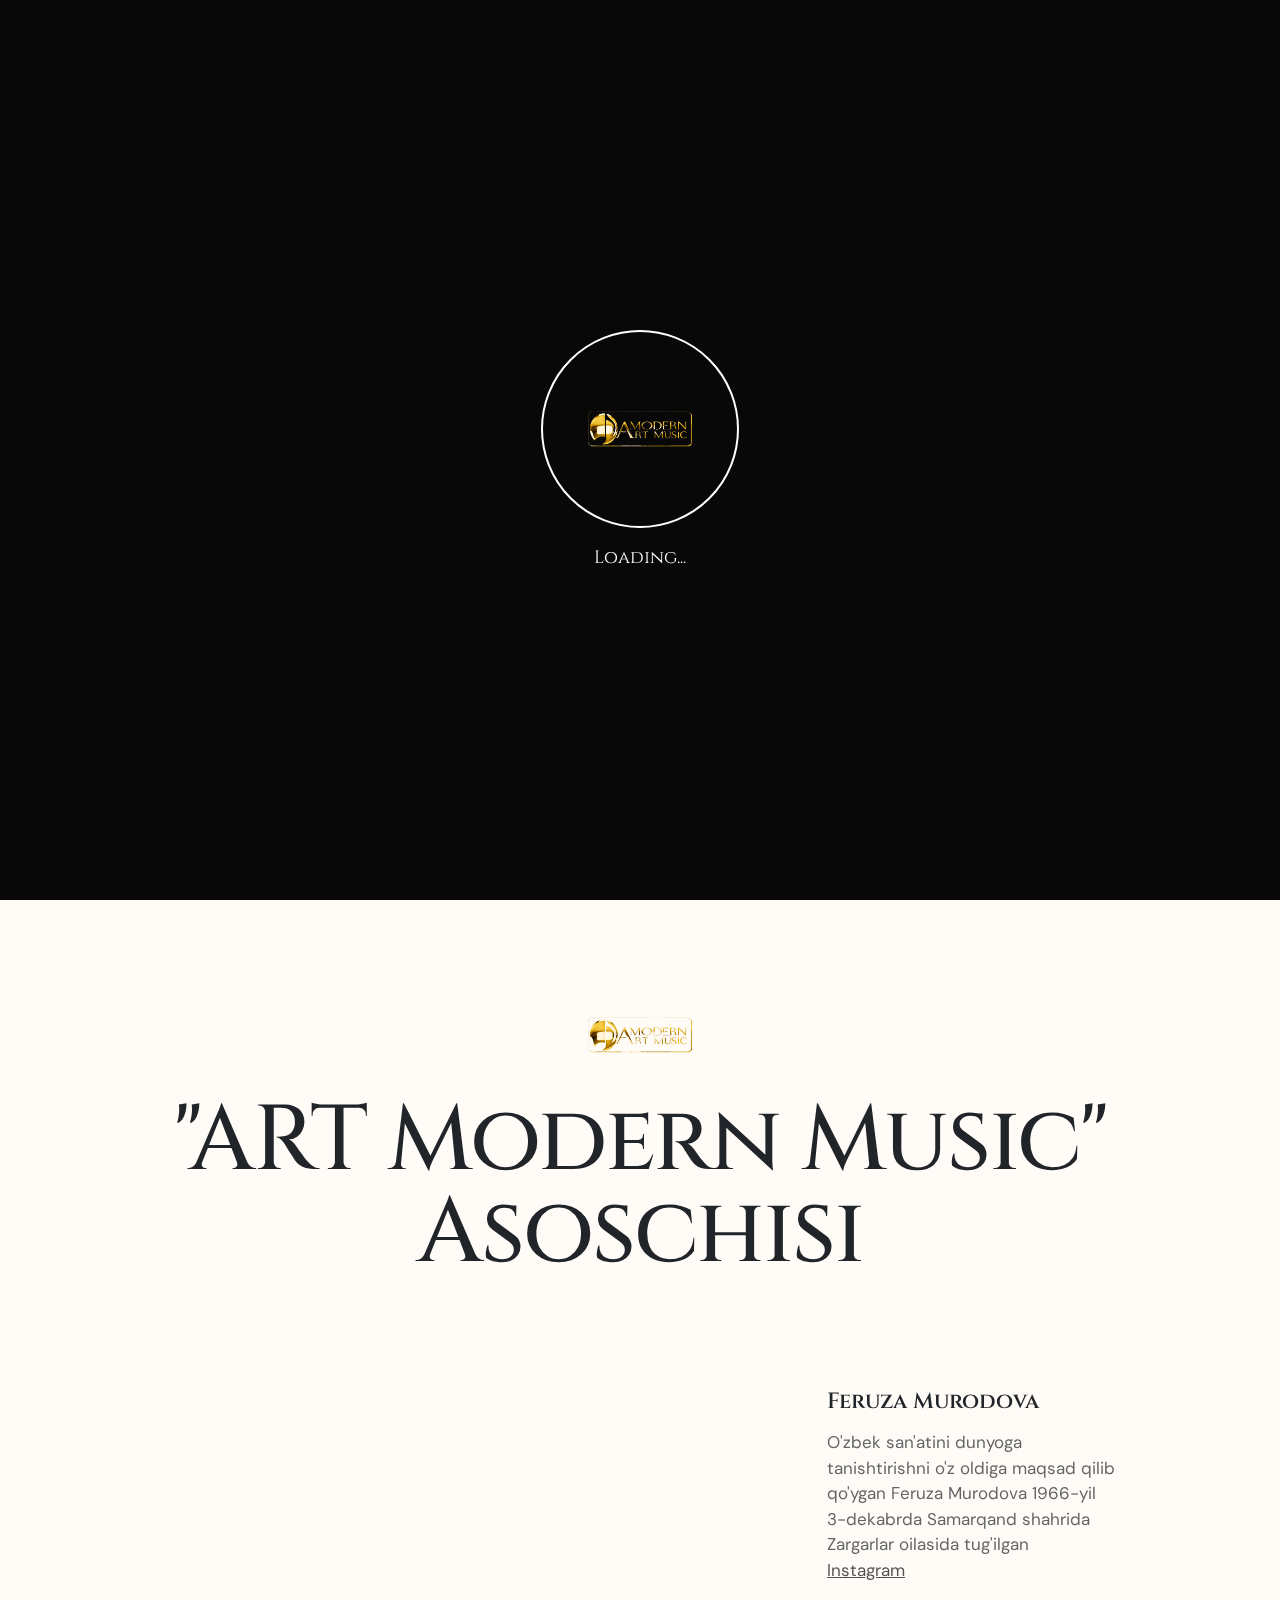
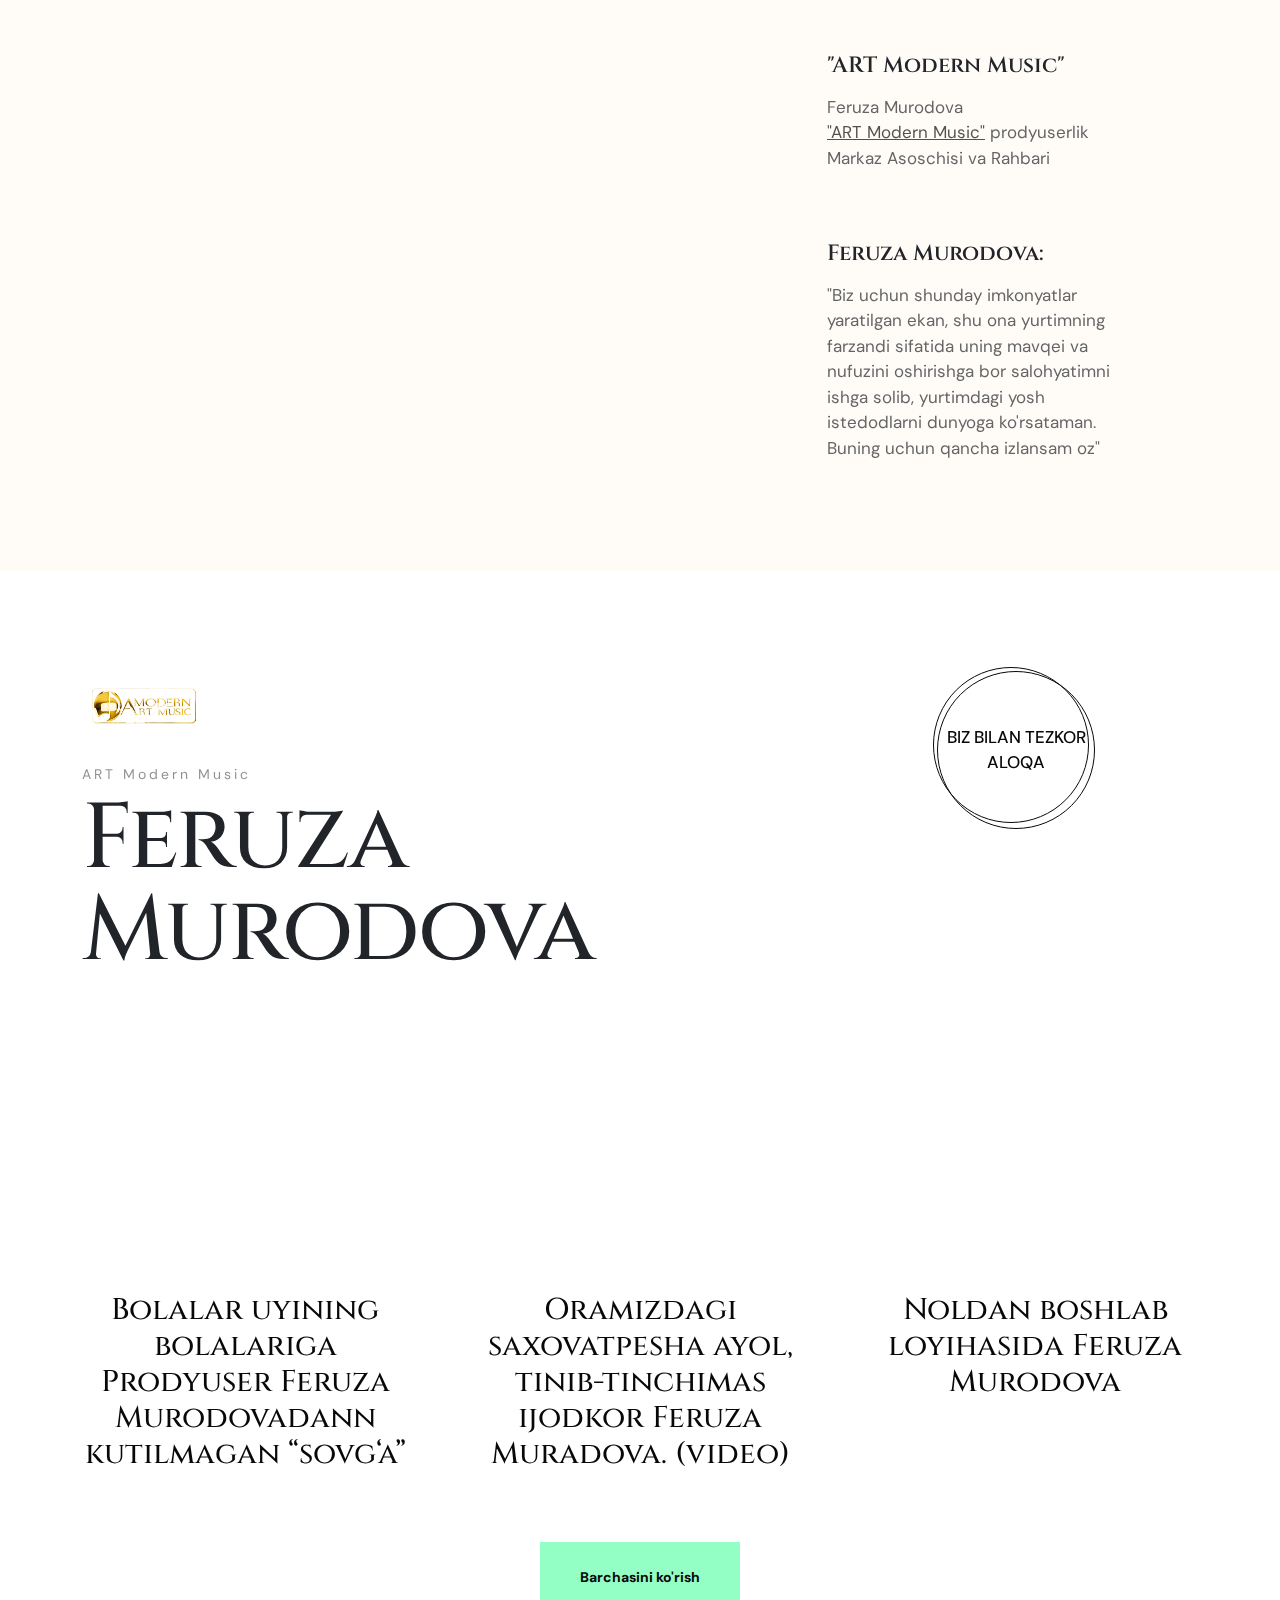
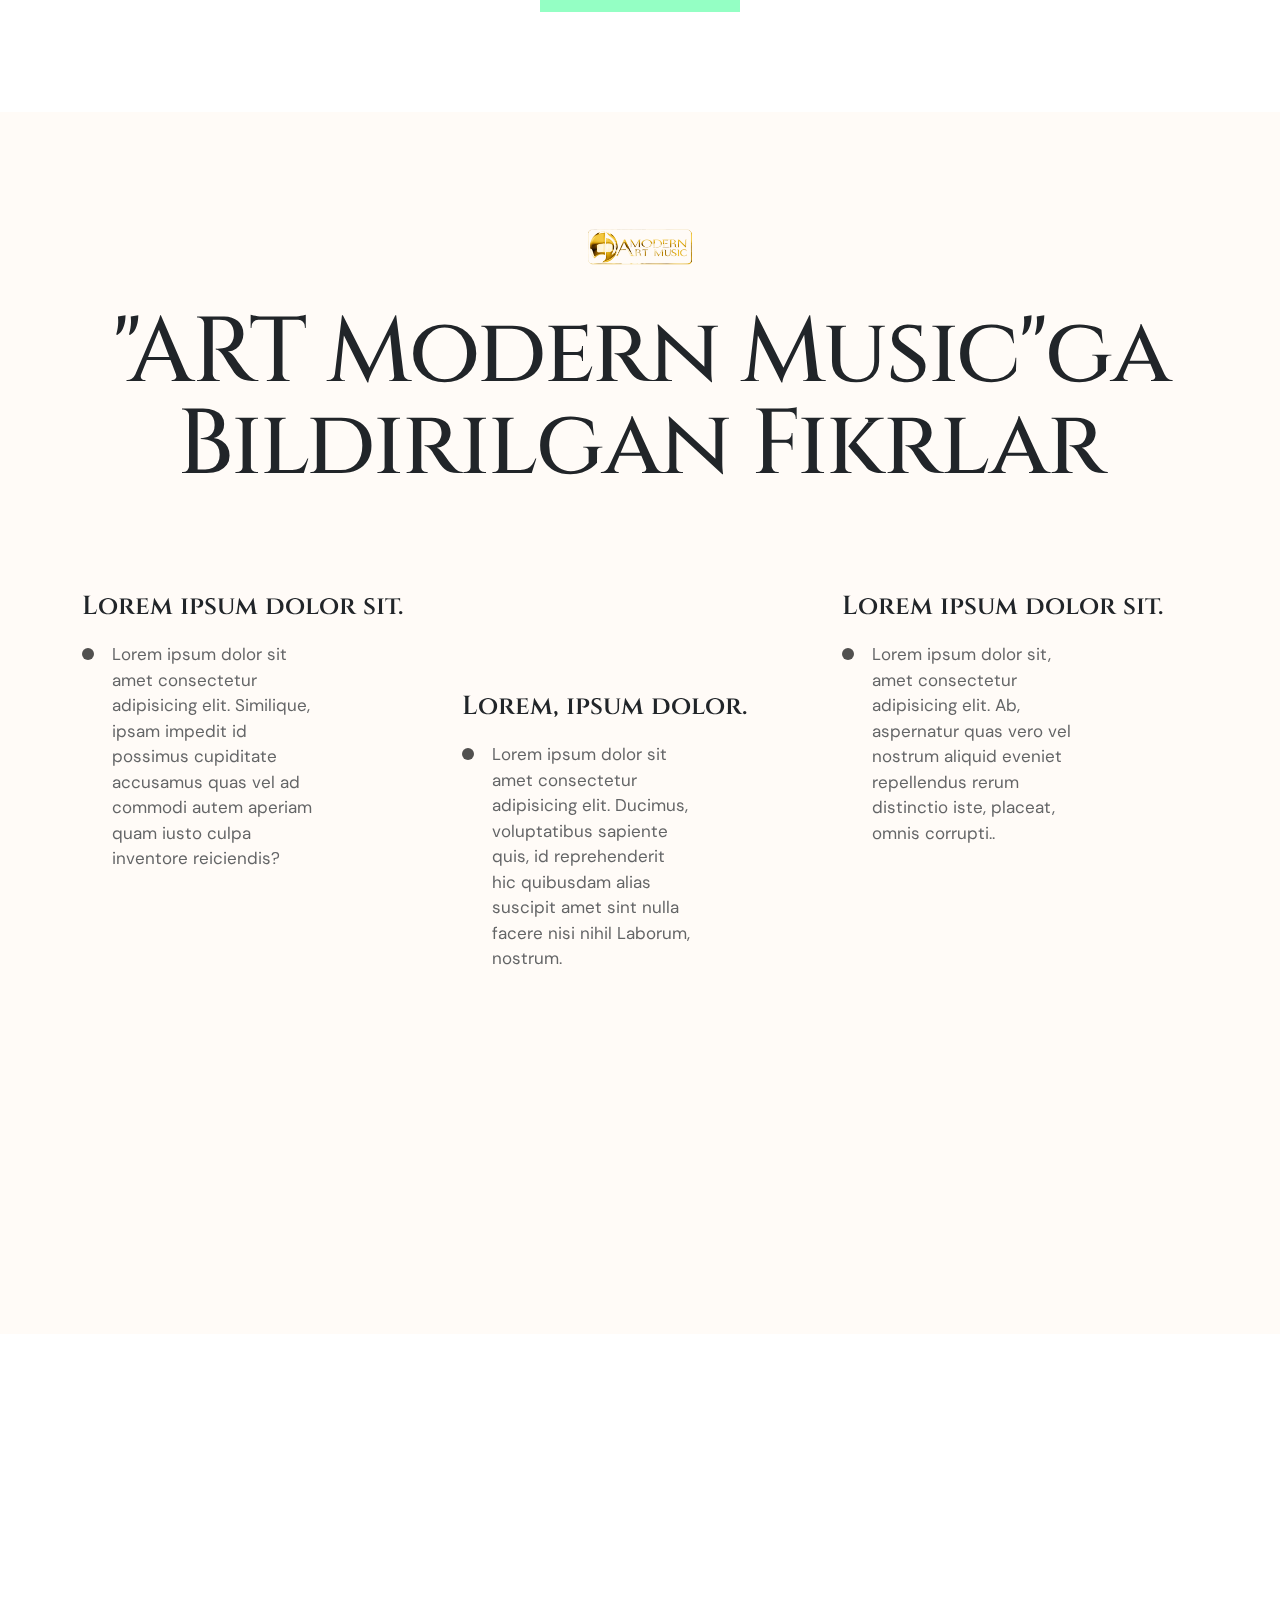
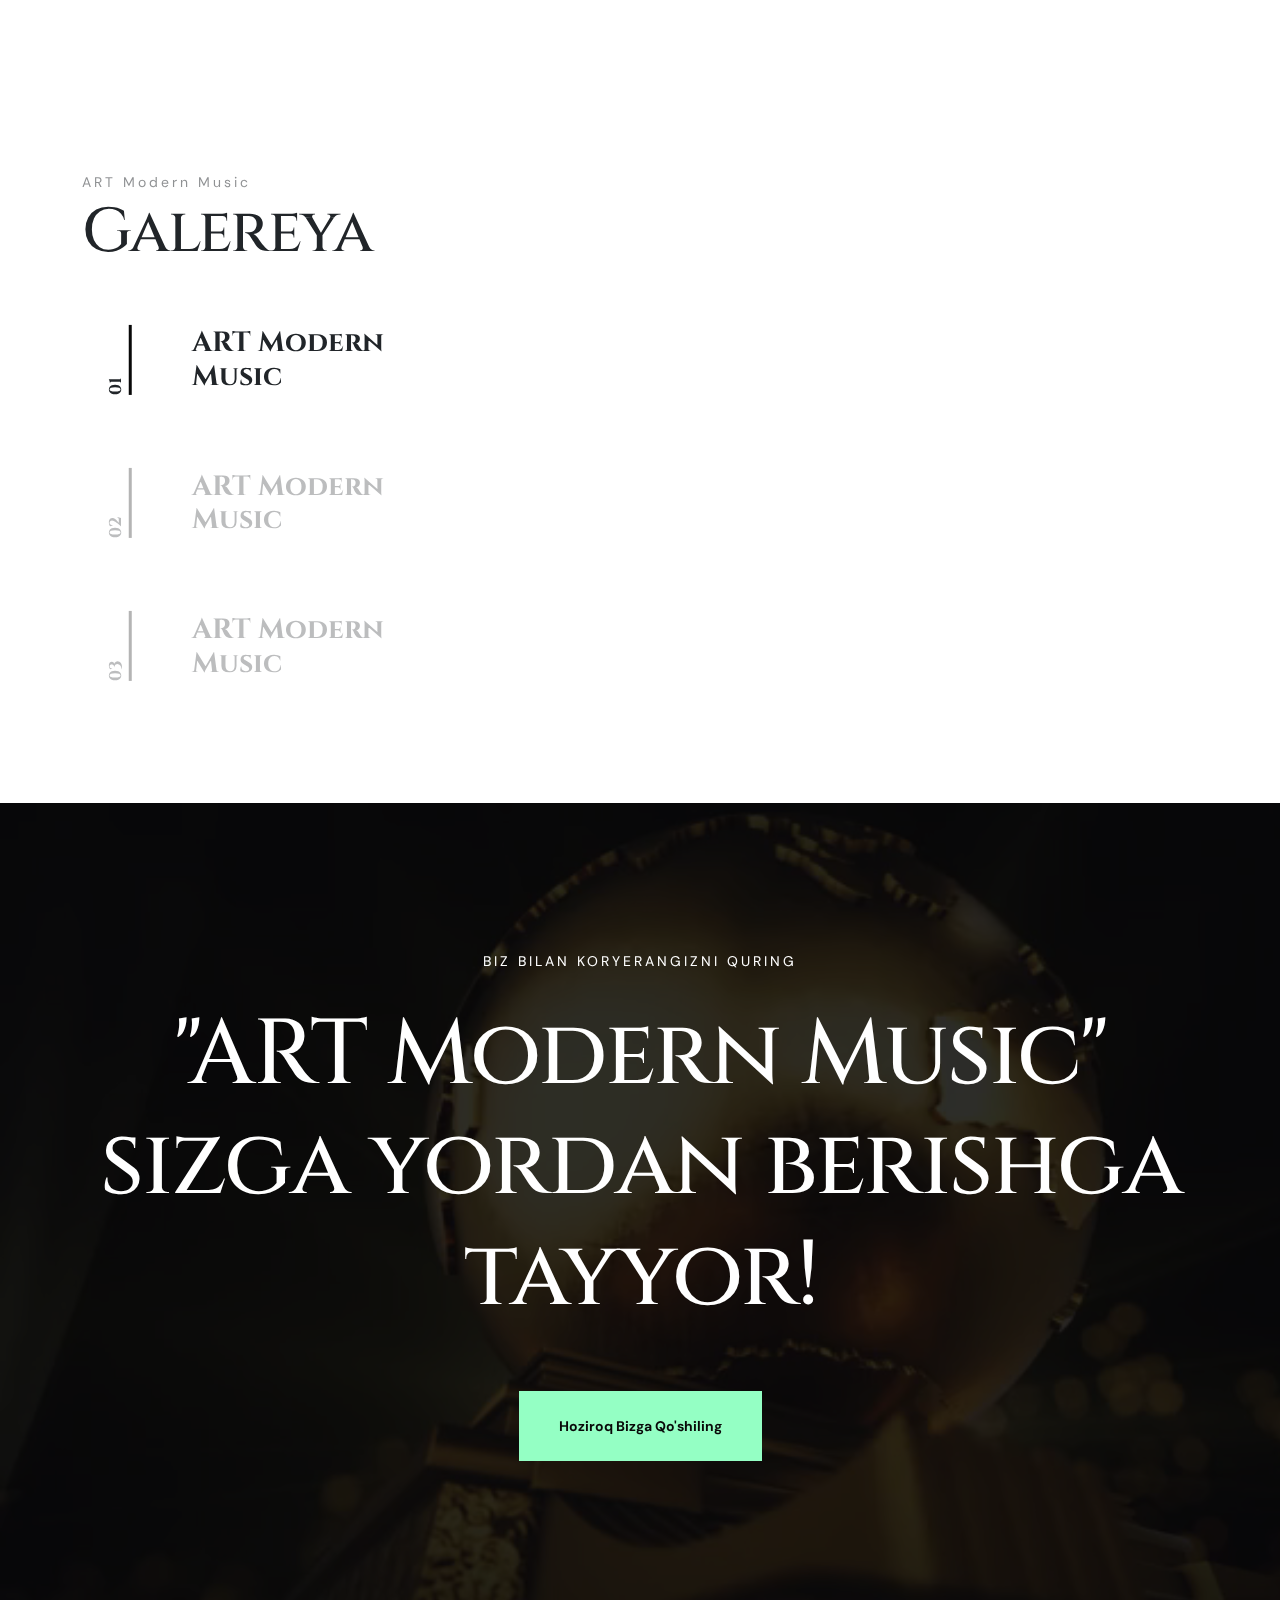
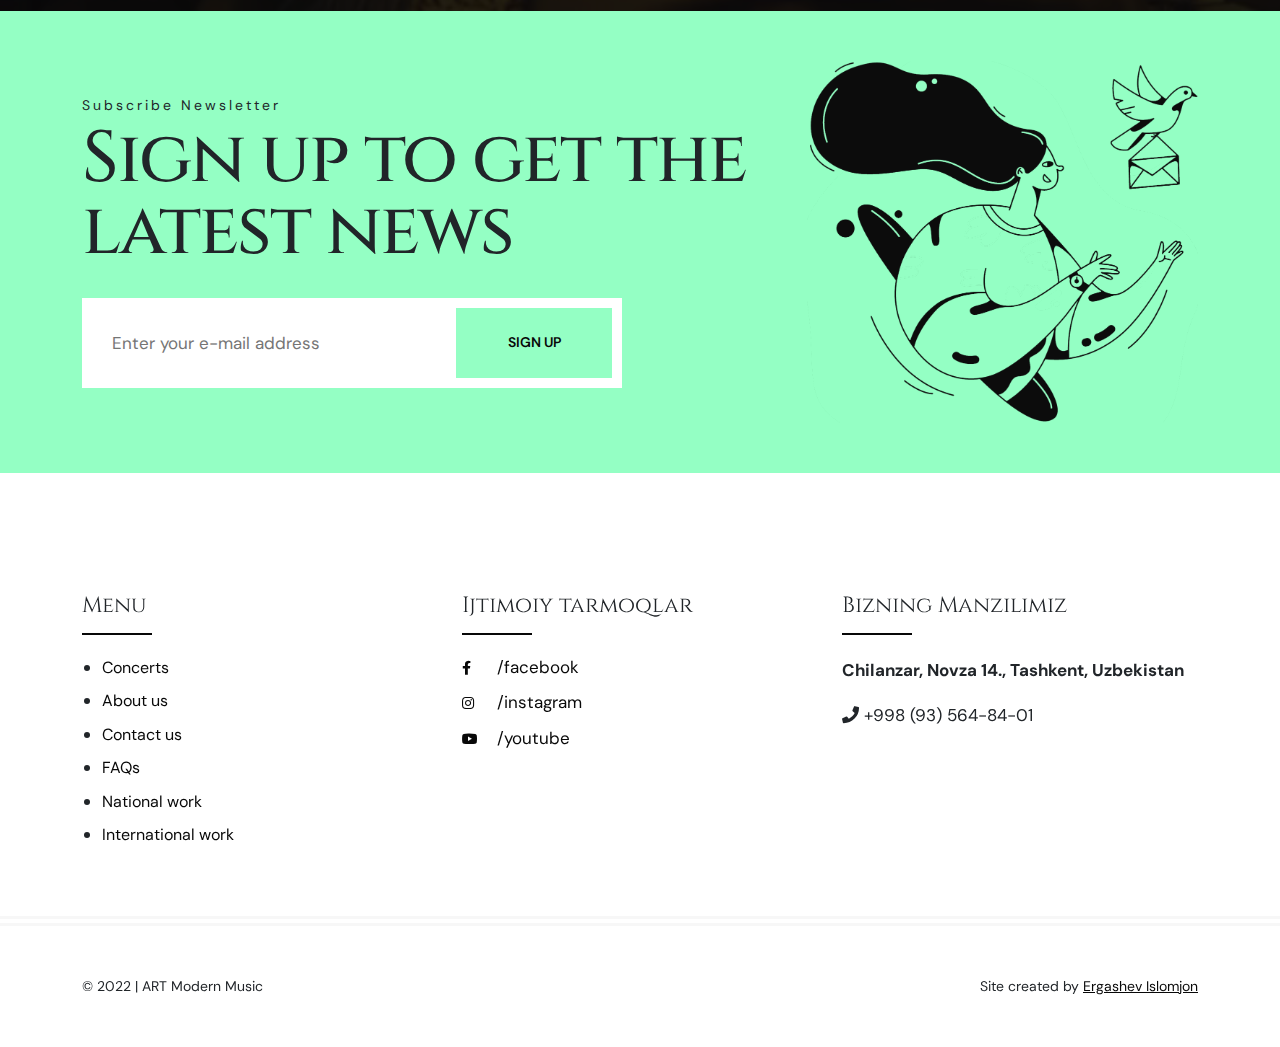
<file: index.html>
<!DOCTYPE html>
<html lang="en">

<head>
  <meta charset="utf-8">
  <meta name="viewport" content="width=device-width, initial-scale=1, shrink-to-fit=no">
  <meta name="theme-color" content="#feed01" />
  <title>ART Modern Music Production Center</title>
  <meta name="author" content="Feruza Murodova">
  <meta name="description" content="ART Modern Music Production Center website">
  <meta name="keywords"
    content="art modern music tashkent , art modern music, artmodern, prodyuserlik, prodyuser, Production,prodyuser tashkent, tashkent, Uzbekistan Production, Uzbekistan, feruza, Murodova, feruza murodova">

  <!-- SOCIAL MEDIA META -->
  <meta property="og:description" content="Art Modern Music prodyuserlik Markazi">
  <meta property="og:image" content="http://artmodern.uz">
  <meta property="og:site_name" content="artmodern">
  <meta property="og:title" content="ART Modern Music">
  <meta property="og:type" content="website">
  <meta property="og:url" content="http://artmodern.uz">

  <!-- FAVICON FILES -->
  <link href="" rel="apple-touch-icon" sizes="144x144">
  <link href="ico/f.png" rel="apple-touch-icon" sizes="114x114">
  <link href="ico/f.png" rel="apple-touch-icon" sizes="72x72">
  <link href="ico/f.png" rel="apple-touch-icon">
  <link href="ico/f.png" rel="shortcut icon">

  <!-- CSS FILES -->
  <link rel="stylesheet" href="css/fontawesome.min.css">
  <link rel="stylesheet" href="css/odometer.min.css">
  <link rel="stylesheet" href="css/fancybox.min.css">
  <link rel="stylesheet" href="css/swiper.min.css">
  <link rel="stylesheet" href="css/bootstrap.min.css">
  <link rel="stylesheet" href="css/style.css">
</head>

<body>
  <div class="preloader" id="preloader">
    <svg viewBox="0 0 1920 1080" preserveAspectRatio="none" version="1.1">
      <path
        d="M0,0 C305.333333,0 625.333333,0 960,0 C1294.66667,0 1614.66667,0 1920,0 L1920,1080 C1614.66667,1080 1294.66667,1080 960,1080 C625.333333,1080 305.333333,1080 0,1080 L0,0 Z">
      </path>
    </svg>
    <div class="inner">
      <canvas class="progress-bar" id="progress-bar" width="200" height="200"></canvas>
      <figure><img src="images/logo.png" alt="Image"></figure>
      <small>Loading...</small>
    </div>
    <!-- end inner -->
  </div>
  <!-- end preloder -->
  <div class="page-transition">
    <svg viewBox="0 0 1920 1080" preserveAspectRatio="none" version="1.1">
      <path
        d="M0,0 C305.333333,0 625.333333,0 960,0 C1294.66667,0 1614.66667,0 1920,0 L1920,1080 C1614.66667,980 1294.66667,930 960,930 C625.333333,930 305.333333,980 0,1080 L0,0 Z">
      </path>
    </svg>
  </div>
  <!-- end page-transition -->
  <div class="smooth-scroll">
    <div class="section-wrapper" data-scroll-section>
      <!-- end search-box -->
      <aside class="side-widget">
        <svg viewBox="0 0 600 1080" preserveAspectRatio="none" version="1.1">
          <path d="M540,1080H0V0h540c0,179.85,0,359.7,0,539.54C540,719.7,540,899.85,540,1080z"></path>
        </svg>
        <figure class="logo"> <img src="images/logo.png" alt="Image"> </figure>
        <!-- end logo -->
        <div class="inner">
          <div class="widget">
            <figure><img src="images/banner-desktop1.jpg" alt="Image"></figure>
            <p>O'zbek san'atini jahon xalqlariga tanishtirayotgan "Modern ART Music" O'zbekistondagi birinchi xalqaro
              prodyuserlik markazi</p>
          </div>
          <!-- end widget -->
          <div class="widget">
            <h6 class="widget-title">Ish vaqti</h6>
            <p>Duyshanbadan ‒ Shanbagacha: 09:00 ‒ 17:00<br>
              Dam olish: Yakshanba</p>
          </div>
          <!-- end widget -->
        </div>
        <!-- end inner -->
        <div class="display-mobile">
          <!-- end custom-menu -->
          <div class="site-menu">
            <ul>
              <li><a href="index.html">Home</a></li>
              <li><a href="concert.html">Concert</a></li>
              <li><a href="about.html">About</a></li>
              <li><a href="contact.html">Contact</a></li>
              <li><a href="faqs.html" class="lng-visit">FAQs</a></li>
            </ul>
          </div>
          <!-- end site-menu -->
        </div>
        <!-- end display-mobile -->
      </aside>
      <nav class="navbar">
        <div class="logo"> <a href="index.html"> <img src="images/logo.png" alt="Image" class="logo-img"> </a> </div>
        <!-- end logo -->
        <div class="site-menu">
          <ul>
            <li><a href="index.html">Home</a></li>
            <li><a href="concert.html">Concert</a></li>
            <li><a href="about.html">About</a></li>
            <li><a href="contact.html">Contact</a></li>
            <li><a href="faqs.html" class="lng-visit">FAQs</a></li>
          </ul>
        </div>
        <!-- end site-menu -->
        <div class="container-free">
          <select class="change-lang" id="sel">
            <option value="en" selected>EN</option>
            <option value="ru">RU</option>
            <option value="uz">UZ</option>
          </select>
        </div>
        <!-- end languege -->
        <div class="hamburger-menu">
          <svg class="hamburger" width="30" height="30" viewBox="0 0 30 30">
            <path class="line line-top" d="M0,9h30" />
            <path class="line line-center" d="M0,15h30" />
            <path class="line line-bottom" d="M0,21h30" />
          </svg>
        </div>
        <!-- end hamburger-menu -->
        <!-- end navbar-button -->
      </nav>
      <!-- end navbar -->
      <header class="slider">
        <div class="swiper-container slider-images">
          <div class="swiper-wrapper mask">
            <div class="swiper-slide" data-background="images/banner-desktop1.jpg">
              <div class="mobile-slide" data-background="images/banner-mobile1.jpg"></div>
            </div>
            <div class="swiper-slide" data-background="images/banner-desktop2.jpg">
              <div class="mobile-slide" data-background="images/banner-mobile2.jpg"></div>
            </div>
            <div class="swiper-slide" data-background="images/banner-desktop4.jpg">
              <div class="mobile-slide" data-background="images/banner-mobile3.jpg"></div>
            </div>
          </div>
          <!-- end swiper-wrapper -->
          <div class="container-fluid slider-nav">
            <div class="swiper-pagination"></div>
            <!-- end swiper-pagination -->
            <div class="swiper-fraction"></div>
            <!-- end swiper-fraction -->
            <div class="button-prev"><i class="fa fa-chevron-down"></i></div>
            <!-- end swiper-button-prev -->
            <div class="button-next"><i class="fa fa-chevron-up"></i></div>
            <!-- end swiper-button-next -->
          </div>
          <!-- end slider-nav -->
        </div>
        <!-- end slider-images -->
        <div class="swiper-container slider-texts">
          <svg width="580" height="400" class="svg-morph">
            <path id="svg_morph"
              d="m261,30.4375c0,0 114,6 151,75c37,69 37,174 6,206.5625c-31,32.5625 -138,11.4375 -196,-19.5625c-58,-31 -86,-62 -90,-134.4375c12,-136.5625 92,-126.5625 129,-127.5625z" />
          </svg>
          <div class="swiper-wrapper">
            <div class="swiper-slide">
              <div class="container-fluid">
                <h1 class="text-header">ART Modern <br>
                  Music </h1>
                <p>O'zbek san'atini jahon xalqlariga tanishtirayotgan <br> "Modern ART Music" O'zbekistondagi birinchi
                  xalqaro prodyuserlik markazi</p>
              </div>
              <!-- end container -->
            </div>
            <!-- end swiper-slide -->
            <div class="swiper-slide">
              <div class="container-fluid">
                <h1 class="text-header">ART Modern Music </h1>
                <p>O'zbek san'atini jahon xalqlariga tanishtirayotgan <br> "Modern ART Music" O'zbekistondagi birinchi
                  xalqaro prodyuserlik markazi.</p>
              </div>
              <!-- end container -->
            </div>
            <!-- end swiper-slide -->
            <div class="swiper-slide">
              <div class="container-fluid">
                <h1 class="text-header">ART Modern Music </h1>
                <p>O'zbek san'atini jahon xalqlariga tanishtirayotgan <br> "Modern ART Music" O'zbekistondagi birinchi
                  xalqaro prodyuserlik markazi</p>
              </div>
              <!-- end container -->
            </div>
            <!-- end swiper-slide -->
          </div>
          <!-- end swiper-wrapper -->
        </div>
        <!-- end slider-texts -->
        <div class="play-now"> <a href="videos/video-play.mp4" data-fancybox data-width="640" data-height="360"
            class="play-btn"></a>
          <svg version="1.1" xmlns="http://www.w3.org/2000/svg" xmlns:xlink="http://www.w3.org/1999/xlink" x="0px"
            y="0px" width="300px" height="300px" viewBox="0 0 300 300" enable-background="new 0 0 300 300"
            xml:space="preserve">
            <defs>
              <path id="circlePath" d="M 150, 150 m -60, 0 a 60,60 0 0,1 120,0 a 60,60 0 0,1 -120,0 " />
            </defs>
            <circle cx="150" cy="100" r="75" fill="none" />
            <g>
              <use xlink:href="#circlePath" fill="none" />
              <text>
                <textPath xlink:href="#circlePath" class="newi"> PLAY NOW - PLAY NOW - PLAY NOW -</textPath>
              </text>
            </g>
          </svg>
        </div>
        <!-- end play-now -->
      </header>
      <!-- end slider -->
      <section class="content-section" data-background="#fffbf7">
        <div class="container">
          <div class="row align-items-center">
            <div class="col-12">
              <div class="section-title text-center">
                <figure><img src="images/logo.png" alt="Image"></figure>
                <h2 class="lng-name">"ART Modern Music" <br>
                  Asoschisi</h2>
              </div>
              <!-- end section-title -->
            </div>
            <!-- end col-12 -->
            <div class="col-lg-7">
              <figure class="image-box" data-scroll data-scroll-speed="-1"> <img src="images/image-person.jpg"
                  alt="Image"> </figure>
            </div>
            <!-- end col-7 -->
            <div class="col-lg-5">
              <div class="side-icon-list right-side">
                <ul>
                  <li>
                    <div class="content">
                      <h5 class="lng-open">Feruza Murodova</h5>
                      <p>O'zbek san'atini dunyoga tanishtirishni o'z oldiga maqsad qilib qo'ygan Feruza Murodova
                        1966-yil 3-dekabrda Samarqand shahrida Zargarlar oilasida tug'ilgan<br>
                        <a href="https://www.instagram.com/firuza__muradova_/" target="_blank">Instagram</a>
                      </p>
                    </div>
                    <!-- end content -->
                  </li>
                  <li>
                    <div class="content">
                      <h5>"ART Modern Music" </h5>
                      <p>Feruza Murodova <a href="about.html">"ART Modern Music" </a> prodyuserlik Markaz Asoschisi va
                        Rahbari</p>

                    </div>
                    <!-- end content -->
                  </li>
                  <li>
                    <div class="content">
                      <h5>Feruza Murodova: </h5>
                      <p>"Biz uchun shunday imkonyatlar yaratilgan ekan, shu ona yurtimning farzandi sifatida uning
                        mavqei va nufuzini oshirishga bor salohyatimni ishga solib, yurtimdagi yosh istedodlarni dunyoga
                        ko'rsataman. Buning uchun qancha izlansam oz"</p>
                    </div>
                    <!-- end content -->
                  </li>
                </ul>
              </div>
              <!-- end side-icon-list -->
            </div>
            <!-- end col-5 -->
          </div>
          <!-- end row -->
        </div>
        <!-- end container -->
      </section>
      <!-- end content-section -->
      <section class="content-section">
        <div class="container">
          <div class="row justify-content-center">
            <div class="col-lg-9">
              <div class="section-title">
                <figure><img src="./images/logo.png" alt="Image"></figure>
                <h6>ART Modern Music</h6>
                <h2>Feruza Murodova </h2>
              </div>
              <!-- end section-title -->
            </div>
            <!-- end col-9 -->
            <div class="col-lg-3"> <a href="contact.html" class="circle-button">BIZ BILAN TEZKOR <br>
                ALOQA</a> </div>
            <!-- end col-3 -->
          </div>
          <!-- end row -->
          <div class="row justify-content-center">
            <div class="col-lg-4 col-md-6">
              <div class="exhibition-box" data-scroll data-scroll-speed="-1">
                <iframe width="560" height="215" src="https://www.youtube.com/embed/tKO63Bjy6pY"
                  title="YouTube video player" frameborder="0"
                  allow="accelerometer; autoplay; clipboard-write; encrypted-media; gyroscope; picture-in-picture"
                  allowfullscreen>
                </iframe>
                <div class="content-box">
                  <h4><a href="https://youtu.be/tKO63Bjy6pY" target="_blank">Bolalar uyining bolalariga Prodyuser Feruza
                      Murodovadann kutilmagan “sovg‘a”</a></h4>
                </div>
                <!-- end content-box -->
              </div>
              <!-- end exhibition-box -->
            </div>
            <!-- end col-4 -->
            <div class="col-lg-4 col-md-6">
              <div class="exhibition-box" data-scroll data-scroll-speed="1">
                <div class="content-box">
                  <iframe width="560" height="215" src="https://www.youtube.com/embed/DGYp4UWfxYU"
                    title="YouTube video player" frameborder="0"
                    allow="accelerometer; autoplay; clipboard-write; encrypted-media; gyroscope; picture-in-picture"
                    allowfullscreen></iframe>
                  <h4><a href="https://youtu.be/DGYp4UWfxYU">Oramizdagi saxovatpesha ayol, tinib-tinchimas ijodkor
                      Feruza Muradova. (video)</a></h4>
                </div>
                <!-- end content-box -->
              </div>
              <!-- end exhibition-box -->
            </div>
            <!-- end col-4 -->
            <div class="col-lg-4 col-md-6">
              <div class="exhibition-box" data-scroll data-scroll-speed="-0.5">
                <iframe width="560" height="215" src="https://www.youtube.com/embed/VSHbG-pnINk"
                  title="YouTube video player" frameborder="0"
                  allow="accelerometer; autoplay; clipboard-write; encrypted-media; gyroscope; picture-in-picture"
                  allowfullscreen></iframe>
                <div class="content-box">
                  <h4><a href="https://youtu.be/VSHbG-pnINk">Noldan boshlab loyihasida Feruza Murodova</a></h4>
                </div>
                <!-- end content-box -->
              </div>
              <!-- end exhibition-box -->
            </div>
            <!-- end col-4 -->
            <div class="col-12 text-center"> <a href="concert.html" class="custom-button">Barchasini ko'rish</a></div>
            <!-- end col-12 -->
          </div>
          <!-- end row -->
        </div>
        <!-- end container -->
      </section>
      <!-- end content-section -->
      <section class="content-section no-bottom-spacing bottom-white" data-background="#fffbf7">
        <div class="container">
          <div class="row justify-content-center">
            <div class="col-12">
              <div class="section-title text-center">
                <figure><img src="images/logo.png" alt="Image"></figure>
                <h2>"ART Modern Music"ga <br>
                  Bildirilgan Fikrlar</h2>
              </div>
              <!-- end section-title -->
            </div>
            <!-- end col-12 -->
            <div class="col-lg-4 col-md-6">
              <div class="text-content" data-scroll data-scroll-speed="-1">
                <h6>Lorem ipsum dolor sit.</h6>
                <p>Lorem ipsum dolor sit amet consectetur adipisicing elit. Similique, ipsam impedit id possimus
                  cupiditate accusamus quas vel ad commodi autem aperiam quam iusto culpa inventore reiciendis?</p>
              </div>
              <!-- end text-content -->
            </div>
            <!-- end col-4 -->
            <div class="col-lg-4 col-md-6">
              <div class="text-content" data-scroll data-scroll-speed="0.5">
                <h6>Lorem, ipsum dolor.</h6>
                <p>Lorem ipsum dolor sit amet consectetur adipisicing elit. Ducimus, voluptatibus sapiente quis, id
                  reprehenderit hic quibusdam alias suscipit amet sint nulla facere nisi nihil Laborum, nostrum. </p>
              </div>
              <!-- end text-content -->
            </div>
            <!-- end col-4 -->
            <div class="col-lg-4 col-md-6">
              <div class="text-content" data-scroll data-scroll-speed="1">
                <h6>Lorem ipsum dolor sit.</h6>
                <p>Lorem ipsum dolor sit, amet consectetur adipisicing elit. Ab, aspernatur quas vero vel nostrum
                  aliquid eveniet repellendus rerum distinctio iste, placeat, omnis corrupti..</p>
              </div>
              <!-- end text-content -->
            </div>
            <!-- end col-4 -->
          </div>
          <!-- end row -->
        </div>
        <!-- end container -->
        <div class="clearfix spacing-100"></div>
        <div class="horizontal-scroll">
          <div class="scroll-inner" data-scroll data-scroll-direction="horizontal" data-scroll-speed="5">
            <div class="scroll-wrapper">
              <div class="container-fluid">
                <div class="row">
                  <div class="col-md-3">
                    <figure class="image-box" data-scroll data-scroll-speed="0"> <img src="images/img1.jpg" alt="Image">
                    </figure>
                  </div>
                  <!-- end col-3 -->
                  <div class="col-md-4 offset-md-1">
                    <figure class="image-box" data-scroll data-scroll-speed="0"> <img src="images/img5.jpg" alt="Image">
                    </figure>
                  </div>
                  <!-- end col-3 -->
                  <div class="col-md-2 offset-md-1">
                    <figure class="image-box" data-scroll data-scroll-speed="0"> <img src="images/art-slide2.jpg"
                        alt="Image"> </figure>
                  </div>
                  <!-- end col-3 -->
                </div>
                <!-- end row -->
              </div>
              <!-- end container-fluid -->
            </div>
            <!-- end scroll-wrapper -->
            <div class="scroll-wrapper">
              <div class="container-fluid">
                <div class="row">
                  <div class="col-md-3  ">
                    <figure class="image-box" data-scroll data-scroll-speed="0"> <img src="images/about-slide8.jpg"
                        alt="Image"> </figure>
                  </div>
                  <!-- end col-3 -->
                  <div class="col-md-4 offset-md-1">
                    <figure class="image-box" data-scroll data-scroll-speed="0"> <img src="images/about-slide3.jpg"
                        alt="Image"> </figure>
                  </div>
                  <!-- end col-3 -->
                  <div class="col-md-2 offset-md-1">
                    <figure class="image-box" data-scroll data-scroll-speed="0"> <img src="images/img6.jpg" alt="Image">
                    </figure>
                  </div>
                  <!-- end col-3 -->
                </div>
                <!-- end row -->
              </div>
              <!-- container-fluid -->
            </div>
            <!-- end scroll-wrapper -->
          </div>
          <!-- end scroll-inner -->
        </div>
        <!-- end horizontal-scroll -->
      </section>
      <!-- end content-section -->
      <!-- end content-section -->
      <section class="content-section">
        <div class="container">
          <div class="row g-0 align-items-center">
            <div class="col-lg-6">
              <div class="art-slider">
                <div class="titles">
                  <h6>ART Modern Music</h6>
                  <h2>Galereya</h2>
                </div>
                <!-- end titles -->
                <div class="swiper-container art-slider-content">
                  <div class="swiper-wrapper">
                    <div class="swiper-slide"> <span>01</span>
                      <h3>ART Modern <br>
                        Music</h3>
                    </div>
                    <!-- end swiper-slide -->
                    <div class="swiper-slide"><span>02</span>
                      <h3>ART Modern <br>
                        Music</h3>
                    </div>
                    <!-- end swiper-slide -->
                    <div class="swiper-slide"><span>03</span>
                      <h3>ART Modern <br>
                        Music</h3>
                    </div>
                    <!-- end swiper-slide -->
                    <div class="swiper-slide"><span>04</span>
                      <h3>ART Modern <br>
                        Music</h3>
                    </div>
                    <!-- end swiper-slide -->
                    <div class="swiper-slide"><span>05</span>
                      <h3>ART Modern <br>
                        Music</h3>
                    </div>
                    <!-- end swiper-slide -->
                  </div>
                  <!-- end swiper-wrapper -->
                </div>
                <!-- end art-slider-content -->
              </div>
              <!-- end art-slider -->
            </div>
            <!-- end col-6 -->
            <div class="col-lg-6">
              <div class="art-slider" data-scroll data-scroll-speed="1">
                <div class="swiper-container art-slider-images">
                  <div class="swiper-wrapper">
                    <div class="swiper-slide"> <img src="images/art-slide.jpg" alt="Image"> </div>
                    <!-- end swiper-slide -->
                    <div class="swiper-slide"> <img src="images/art-slide2.jpg" alt="Image"> </div>
                    <!-- end swiper-slide -->
                    <div class="swiper-slide"> <img src="images/art-slide3.jpg" alt="Image"> </div>
                    <!-- end swiper-slide -->
                    <div class="swiper-slide"> <img src="images/art-slide4.jpg" alt="Image"> </div>
                    <!-- end swiper-slide -->
                    <div class="swiper-slide"> <img src="images/art-slide6.jpg" alt="Image"> </div>
                    <!-- end swiper-slide -->
                  </div>
                  <!-- end swiper-wrapper -->
                </div>
                <!-- end art-slider-images -->
              </div>
              <!-- end art-slider -->
            </div>
            <!-- end col-6 -->
          </div>
          <!-- end row -->
        </div>
        <!-- end container -->
      </section>
      <!-- end content-section -->
      <section class="content-section">
        <div class="video-bg">
          <video src="videos/video-bg.mp4" loop autoplay playsinline muted></video>
        </div>
        <!-- end video-bg -->
        <div class="container">
          <div class="cta-box" data-scroll data-scroll-speed="-1">
            <h6>BIZ BILAN KORYERANGIZNI QURING</h6>
            <h2>"ART Modern Music" sizga yordan berishga tayyor! <br>
            </h2>
            <a href="contact.html" class="custom-button">Hoziroq Bizga Qo'shiling</a>
          </div>
          <!-- end cta-box -->
        </div>
        <!-- end container -->
      </section>
      <!-- end content-section -->
      <section class="content-section no-spacing" data-background="#94ffc4">
        <div class="container">
          <div class="row">
            <div class="col-12">
              <div class="newsletter-box">
                <div class="form">
                  <div class="titles">
                    <h6>Subscribe Newsletter</h6>
                    <h2>Sign up to get the
                      latest news</h2>
                  </div>
                  <!-- end titles -->
                  <div class="inner">
                    <input type="email" placeholder="Enter your e-mail address">
                    <input type="submit" value="SIGN UP">
                  </div>
                  <!-- end inner -->
                </div>
                <!-- end form -->
                <figure class="newsletter-image" data-scroll data-scroll-speed="0.7"><img
                    src="images/newsletter-image.png" alt="Image"></figure>
              </div>
              <!-- end newsletter-box -->
            </div>
            <!-- end col-12 -->
          </div>
          <!-- end row -->
        </div>
        <!-- end container -->
      </section>
      <!-- end content-section -->
      <footer class="footer">
        <div class="container">
          <div class="row">
            <div class="col-lg-4 col-md-6">
              <h6 class="widget-title">Menu</h6>
              <ul class="footer-menu">
                <li><a href="concert.html">Concerts </a></li>
                <li><a href="about.html">About us </a></li>
                <li><a href="contact.html">Contact us</a></li>
                <li><a href="faqs.html">FAQs </a></li>
                <li><a href="concert.html">National work</a></li>
                <li><a href="#">International work</a></li>
              </ul>
            </div>
            <!-- end col-4 -->
            <div class="col-lg-4 col-md-6">
              <h6 class="widget-title">Ijtimoiy tarmoqlar</h6>
              <ul class="social-media">
                <li><a href="https://www.facebook.com/profile.php?id=100025018534798"><i class="fab fa-facebook-f"></i>
                    /facebook</a></li>
                <li><a href="https://www.instagram.com/firuza__muradova_/"><i class="fab fa-instagram"></i>
                    /instagram</a></li>
                <li><a href="#"><i class="fab fa-youtube"></i> /youtube</a></li>
              </ul>
            </div>
            <!-- end col-4 -->
            <div class="col-lg-4">
              <h6 class="widget-title">Bizning Manzilimiz</h6>
              <address class="address">
                <strong>Chilanzar, Novza 14., Tashkent, Uzbekistan</strong> <i class="fas fa-phone"></i> +998 (93)
                564-84-01
              </address>
            </div>
            <!-- end col-4 -->
          </div>
          <!-- end row -->
        </div>
        <!-- end container -->
        <div class="footer-bottom">
          <div class="container"> <span class="copyright">© 2022 | ART Modern Music</span> <span class="creation">Site
              created by <a href="https://islomjonergashev.uz">Ergashev Islomjon</a></span> </div>
          <!-- end container -->
        </div>
        <!-- end footer-bottom -->
      </footer>
      <!-- end footer -->
    </div>
  </div>

  <!-- JS FILES -->
  <script src="/language/lang.js"></script>
  <script src="/language/app.js"></script>
  <script src="js/jquery.min.js"></script>
  <script src="js/bootstrap.min.js"></script>
  <script src="js/gsap.min.js"></script>
  <script src="js/locomotive-scroll.min.js"></script>
  <script src="js/ScrollTrigger.min.js"></script>
  <script src="js/kinetic-slider.js"></script>
  <script src="js/fancybox.min.js"></script>
  <script src="js/odometer.min.js"></script>
  <script src="js/swiper.min.js"></script>
  <script src="js/scripts.js"></script>

</body>

</html>
</file>
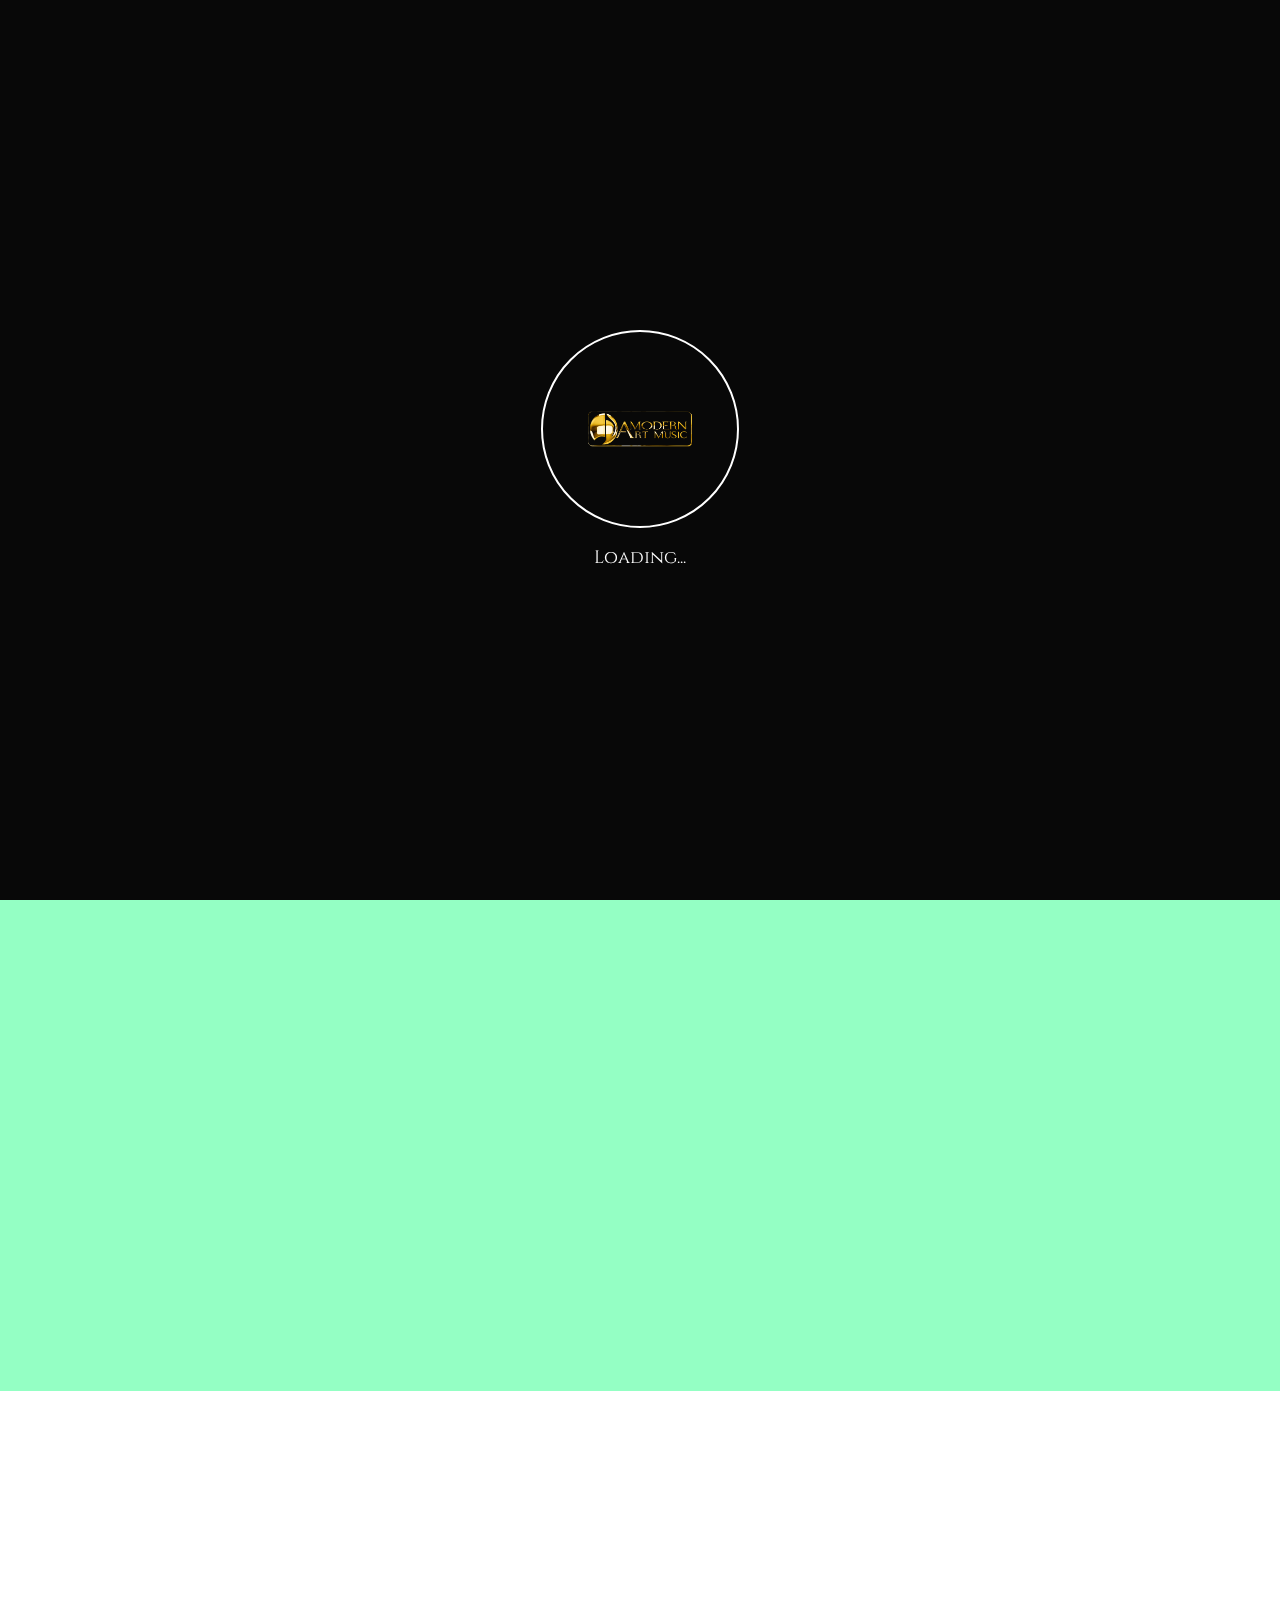
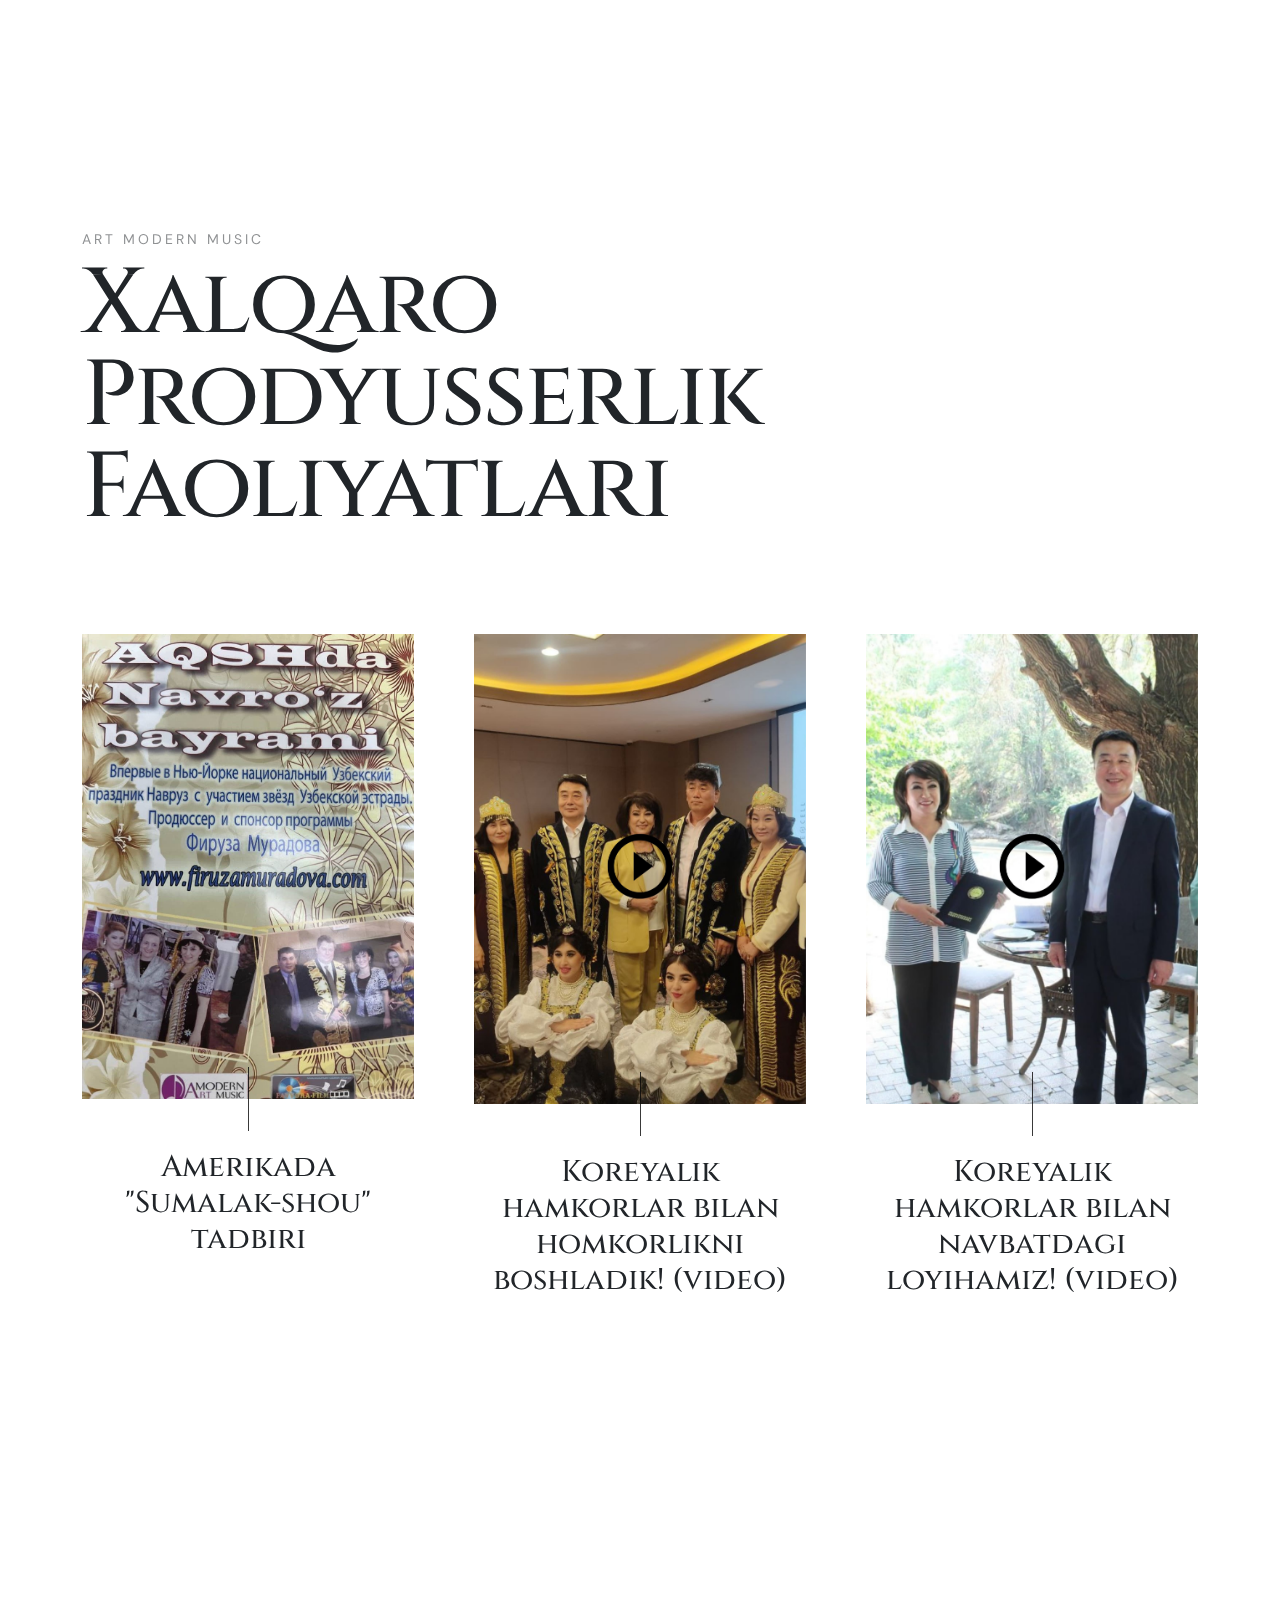
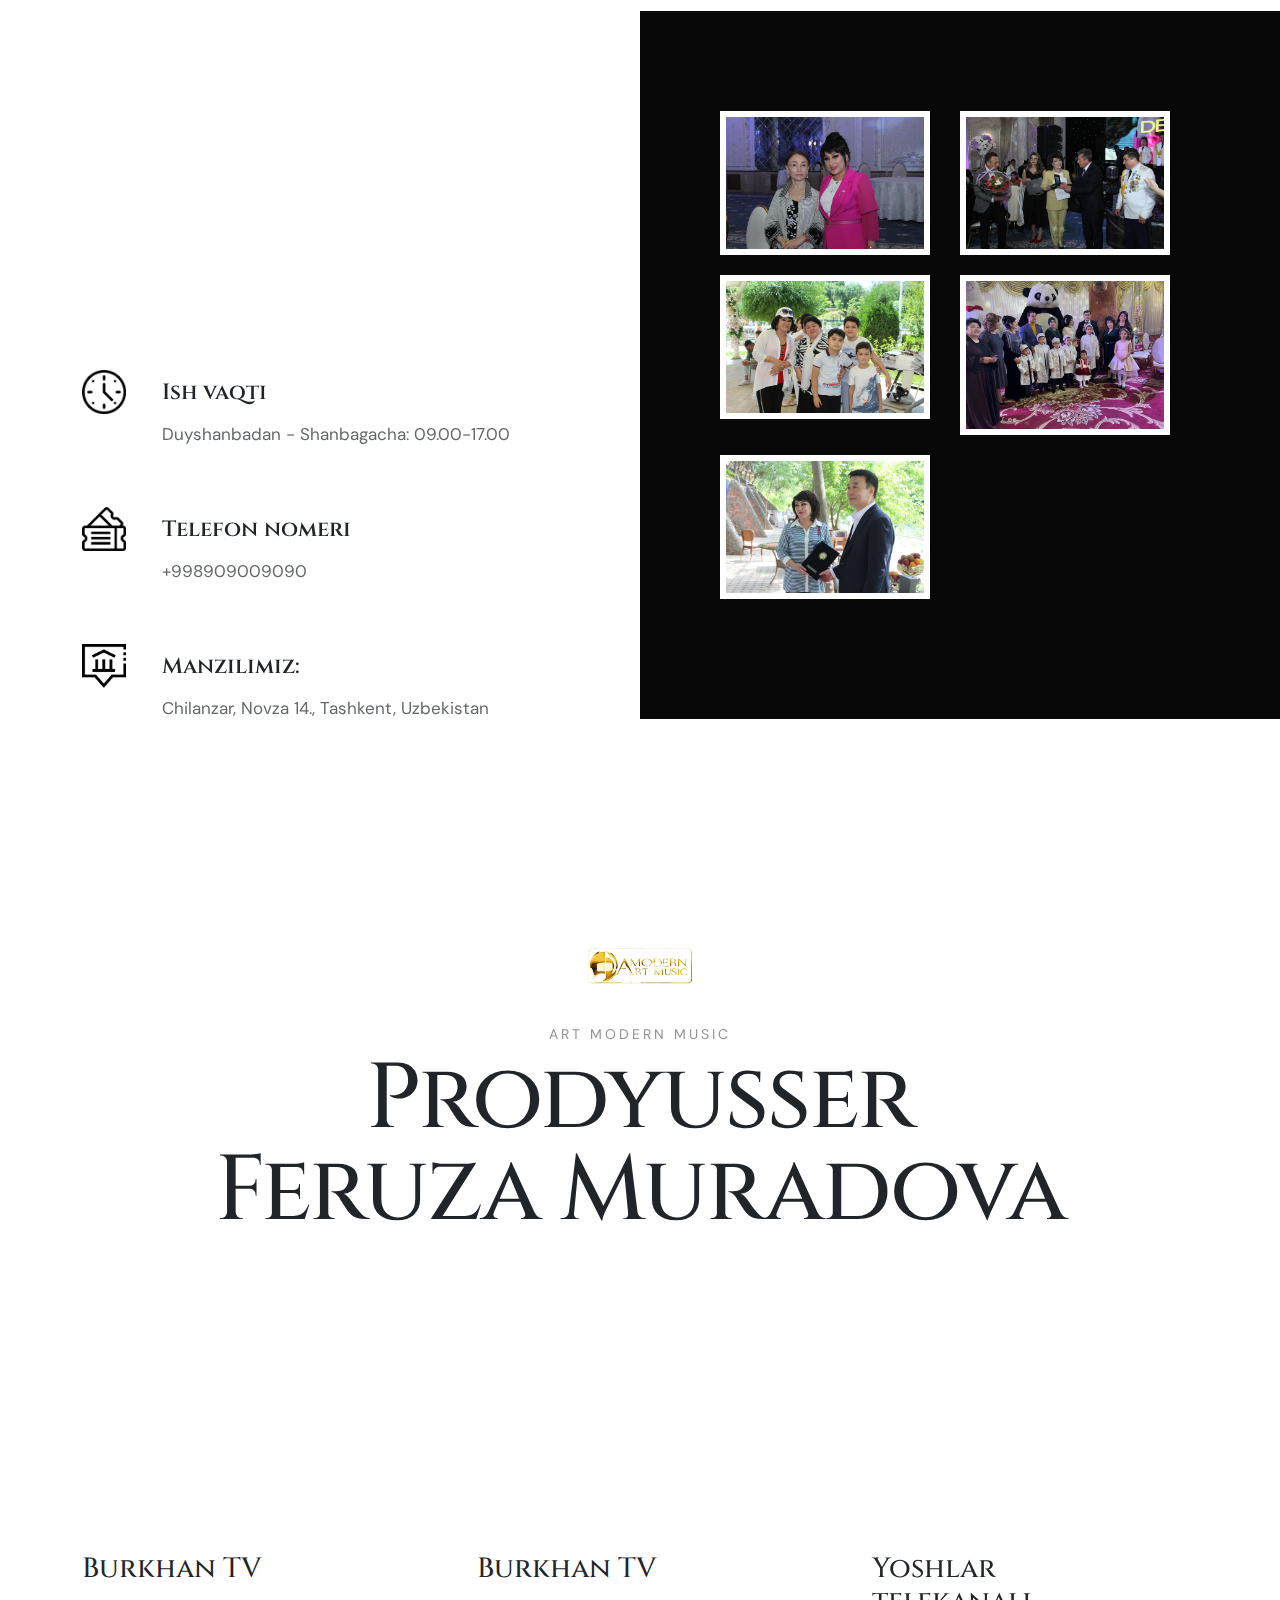
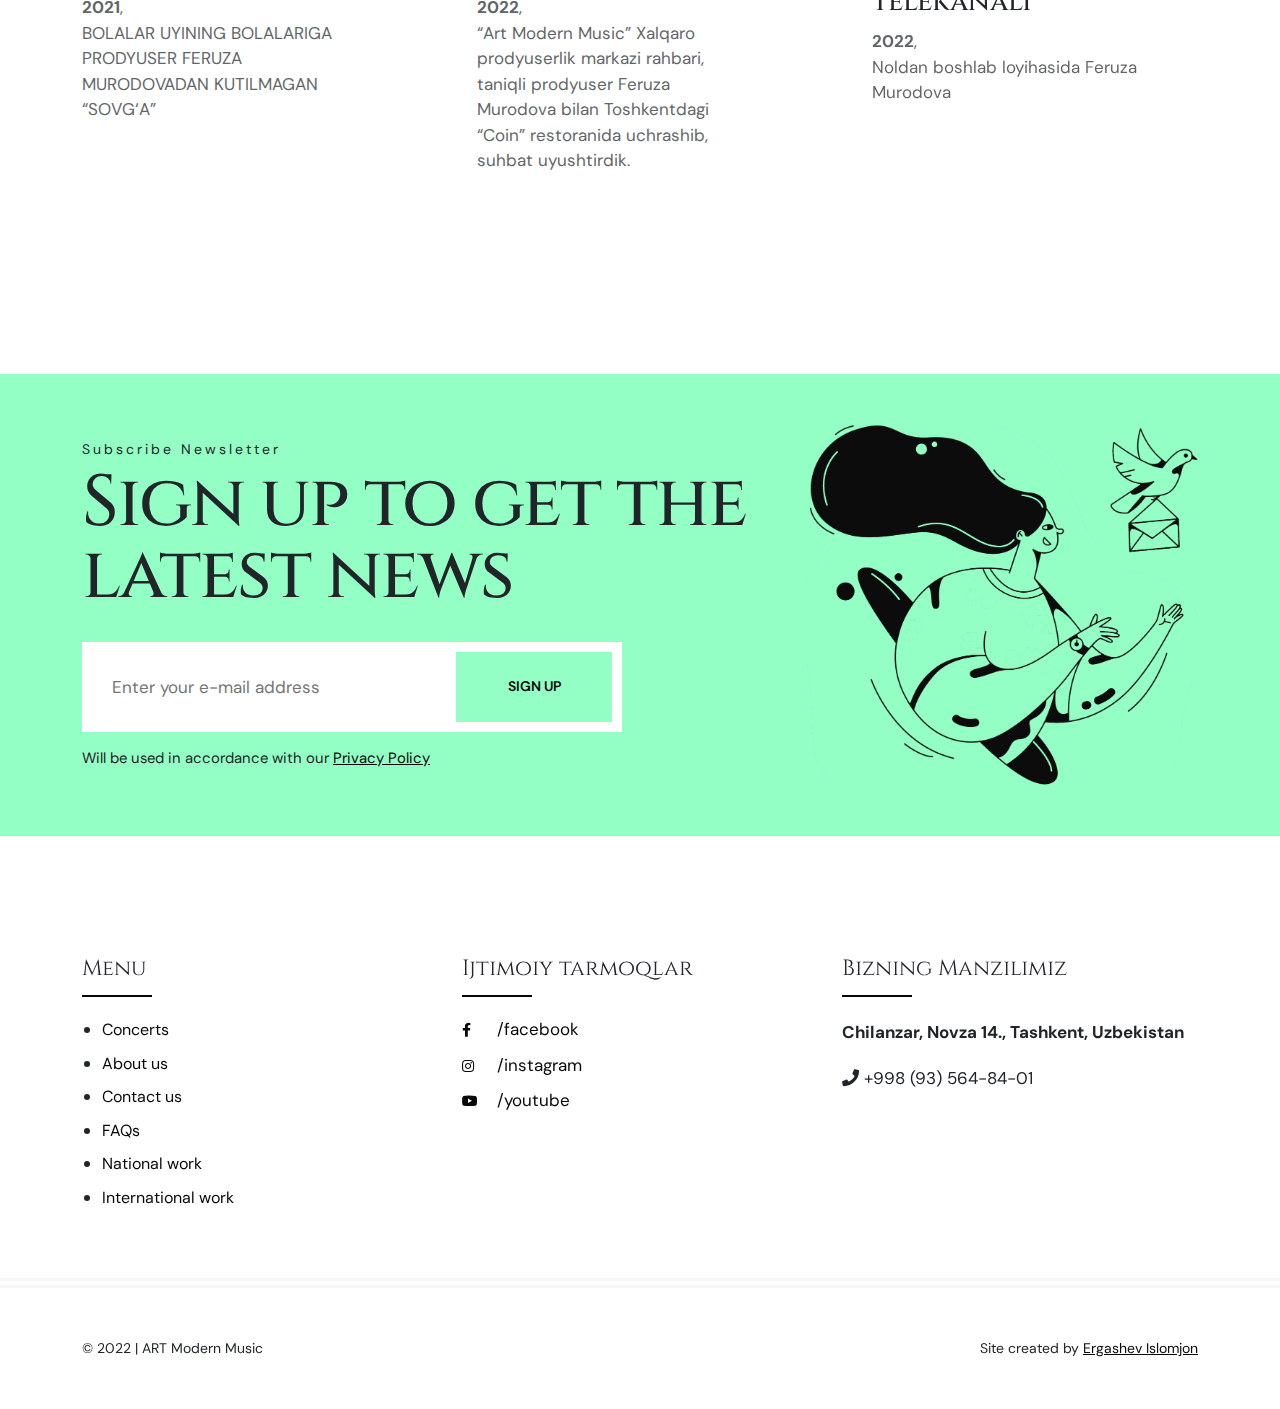
<file: about.html>
<!DOCTYPE html>
<html lang="en">

<head>
  <meta charset="utf-8">
  <meta name="viewport" content="width=device-width, initial-scale=1, shrink-to-fit=no">
  <meta name="theme-color" content="#feed01" />
  <title>Art Modern Music Production Center</title>
  <meta name="author" content="Islomjon Ergashev">
  <meta name="description" content="Art Modern Music Production Center website">
  <meta name="keywords"
    content="art modern music, artmodern, prodyusserlik, prodyusser, Production, prodyusser tashkent, tashkent, Uzbekistan Production, Uzbekistan, firuza, Muradova, firuza muradova">

  <!-- SOCIAL MEDIA META -->
  <meta property="og:description" content="Art Modern Music Prodyusserlik Markazi">
  <meta property="og:image" content="http://artmodern.uz">
  <meta property="og:site_name" content="artmodern">
  <meta property="og:title" content="Art Modern Music">
  <meta property="og:type" content="website">
  <meta property="og:url" content="http://artmodern.uz">

  <!-- FAVICON FILES -->
  <link href="" rel="apple-touch-icon" sizes="144x144">
  <link href="ico/f.png" rel="apple-touch-icon" sizes="114x114">
  <link href="ico/f.png" rel="apple-touch-icon" sizes="72x72">
  <link href="ico/f.png" rel="apple-touch-icon">
  <link href="ico/f.png" rel="shortcut icon">

  <!-- CSS FILES -->
  <link rel="stylesheet" href="css/fontawesome.min.css">
  <link rel="stylesheet" href="css/odometer.min.css">
  <link rel="stylesheet" href="css/fancybox.min.css">
  <link rel="stylesheet" href="css/swiper.min.css">
  <link rel="stylesheet" href="css/bootstrap.min.css">
  <link rel="stylesheet" href="css/style.css">
</head>

<body>
  <div class="preloader" id="preloader">
    <svg viewBox="0 0 1920 1080" preserveAspectRatio="none" version="1.1">
      <path
        d="M0,0 C305.333333,0 625.333333,0 960,0 C1294.66667,0 1614.66667,0 1920,0 L1920,1080 C1614.66667,1080 1294.66667,1080 960,1080 C625.333333,1080 305.333333,1080 0,1080 L0,0 Z">
      </path>
    </svg>
    <div class="inner">
      <canvas class="progress-bar" id="progress-bar" width="200" height="200"></canvas>
      <figure><img src="images/logo.png" alt="Image"></figure>
      <small>Loading...</small>
    </div>
    <!-- end inner -->
  </div>
  <!-- end preloder -->
  <div class="page-transition">
    <svg viewBox="0 0 1920 1080" preserveAspectRatio="none" version="1.1">
      <path
        d="M0,0 C305.333333,0 625.333333,0 960,0 C1294.66667,0 1614.66667,0 1920,0 L1920,1080 C1614.66667,980 1294.66667,930 960,930 C625.333333,930 305.333333,980 0,1080 L0,0 Z">
      </path>
    </svg>
  </div>
  <!-- end page-transition -->
  <div class="smooth-scroll">
    <div class="section-wrapper" data-scroll-section>
      <!-- end search-box -->
      <aside class="side-widget">
        <svg viewBox="0 0 600 1080" preserveAspectRatio="none" version="1.1">
          <path d="M540,1080H0V0h540c0,179.85,0,359.7,0,539.54C540,719.7,540,899.85,540,1080z"></path>
        </svg>
        <figure class="logo"> <img src="images/logo.png" alt="Image"> </figure>
        <!-- end logo -->
        <div class="inner">
          <div class="widget">
            <figure><img src="images/banner-desktop1.jpg" alt="Image"></figure>
            <p>O'zbek san'atini jahon xalqlariga tanishtirayotgan "Modern ART Music" O'zbekistondagi birinchi xalqaro
              prodyusserlik markazi</p>
          </div>
          <!-- end widget -->
          <div class="widget">
            <h6 class="widget-title">Ish vaqti</h6>
            <p>Duyshanbadan ‒ Shanbagacha: 09:00 ‒ 17:00<br>
              Dam olish: Yakshanba</p>
          </div>
          <!-- end widget -->
        </div>
        <!-- end inner -->
        <div class="display-mobile">
          <!-- end custom-menu -->
          <div class="site-menu">
            <ul>
              <li><a href="index.html">Home</a></li>
              <li><a href="concert.html">Concerts</a></li>
              <li><a href="about.html">About</a></li>
              <li><a href="contact.html">Contact</a></li>
              <li><a href="faqs.html" class="lng-visit">FAQs</a></li>
            </ul>
          </div>
          <!-- end site-menu -->
        </div>
        <!-- end display-mobile -->
      </aside>
      <nav class="navbar">
        <div class="logo"> <a href="index.html"> <img src="images/logo.png" alt="Image" class="logo-img"> </a> </div>
        <!-- end logo -->
        <div class="site-menu">
          <ul>
            <li><a href="index.html">Home</a></li>
            <li><a href="concert.html">Concerts</a></li>
            <li><a href="about.html">About</a></li>
            <li><a href="contact.html">Contact</a></li>
            <li><a href="faqs.html">FAQs</a></li>
          </ul>
        </div>
        <!-- end site-menu -->
        <div class="container-free">
          <select class="change-lang" id="sel">
            <option value="en" selected>EN</option>
            <option value="ru">RU</option>
            <option value="uz">UZ</option>
          </select>
        </div>
        <!-- end languege -->
        <div class="hamburger-menu">
          <svg class="hamburger" width="30" height="30" viewBox="0 0 30 30">
            <path class="line line-top" d="M0,9h30" />
            <path class="line line-center" d="M0,15h30" />
            <path class="line line-bottom" d="M0,21h30" />
          </svg>
        </div>
        <!-- end hamburger-menu -->
        <!-- end navbar-button -->
      </nav>
      <!-- end navbar -->
      <header class="page-header" data-background="images/banner-desktop1.jpg">
        <div class="text-isa inner">
          <svg width="580" height="400" class="svg-morph">
            <path id="svg_morph"
              d="m261,30.4375c0,0 114,6 151,75c37,69 37,174 6,206.5625c-31,32.5625 -138,11.4375 -196,-19.5625c-58,-31 -86,-62 -90,-134.4375c12,-136.5625 92,-126.5625 129,-127.5625z" />
          </svg>
          <h1>Biz haqimizda</h1>
          <p style="font-weight: 700;">ART MODERN MUSIC xalqaro prodyusserlik markazi</p>
        </div>
        <!-- end inner -->
      </header>
      <!-- end page-header -->
      <section class="content-section no-bottom-spacing bottom-white" data-background="#94ffc4">
        <div class="container">
          <div class="row align-items-center">
            <div class="col-12">
              <div class="section-title text-center">
                <figure><img src="images/logo.png" alt="Image"></figure>
                <h2>"ART MODERN MUSIC" </h2>
              </div>
              <!-- end section-title -->
            </div>
            <!-- end col-12 -->
          </div>
          <!-- end row -->
        </div>
        <!-- end container -->
        <div class="horizontal-scroll">
          <div class="scroll-inner" data-scroll data-scroll-direction="horizontal" data-scroll-speed="5">
            <div class="scroll-wrapper">
              <div class="container-fluid">
                <div class="row">
                  <div class="col-md-4">
                    <figure class="image-box" data-scroll data-scroll-speed="0"> <img src="images/art-slide.jpg"
                        alt="Image"> </figure>
                  </div>
                  <!-- end col-3 -->
                  <div class="col-md-4">
                    <figure class="image-box" data-scroll data-scroll-speed="0"> <img src="images/about-slide7.jpg"
                        alt="Image"> </figure>
                  </div>
                  <!-- end col-3 -->
                  <div class="col-md-4">
                    <figure class="image-box" data-scroll data-scroll-speed="0"> <img src="images/about-slide3.jpg"
                        alt="Image"> </figure>
                  </div>
                  <!-- end col-3 -->
                </div>
                <!-- end row -->
              </div>
              <!-- end container-fluid -->
            </div>
            <!-- end scroll-wrapper -->
            <div class="scroll-wrapper">
              <div class="container-fluid">
                <div class="row">
                  <div class="col-md-4">
                    <figure class="image-box" data-scroll data-scroll-speed="0"> <img src="images/about-slide4.jpg"
                        alt="Image"> </figure>
                  </div>
                  <!-- end col-3 -->
                  <div class="col-md-4">
                    <figure class="image-box" data-scroll data-scroll-speed="0"> <img src="images/about-slide5.jpg"
                        alt="Image"> </figure>
                  </div>
                  <!-- end col-3 -->
                  <div class="col-md-4">
                    <figure class="image-box" data-scroll data-scroll-speed="0"> <img src="images/about-slide2.jpg"
                        alt="Image"> </figure>
                  </div>
                  <!-- end col-3 -->
                </div>
                <!-- end row -->
              </div>
              <!-- container-fluid -->
            </div>
            <!-- end scroll-wrapper -->
          </div>
          <!-- end scroll-inner -->
        </div>
        <!-- end horizontal-scroll -->
      </section>
      <!-- end content-section -->
      <section class="content-section no-bottom-spacing">
        <div class="container">
          <div class="row justify-content-center">
            <div class="col-12">
              <div class="section-title">
                <h6>ART MODERN MUSIC</h6>
                <h2>Xalqaro Prodyusserlik Faoliyatlari</h2>
              </div>
              <!-- end section-title -->
            </div>
            <!-- end col-12 -->
            <div class="col-12">
              <div class="image-box-carousel">
                <div class="swiper-wrapper">
                  <div class="swiper-slide">
                    <figure><img src="images/carousel1.jpg" alt="Image"></figure>
                    <div class="content-box">
                      <h5> Amerikada "Sumalak-shou" tadbiri</h5>
                    </div>
                    <!-- end content-box -->
                  </div>
                  <!-- end swiper-slide -->
                  <div class="swiper-slide">
                    <figure>
                      <a href="https://youtu.be/Wy_WWEYHhwI" target="_blank"><img src="images/carousel2.jpg" alt="Image"></a>
                    </figure>
                    <div class="content-box">
                      <h5>Koreyalik hamkorlar bilan homkorlikni boshladik! (video)</h5>
                    </div>
                    <!-- end content-box -->
                  </div>
                  <!-- end swiper-slide -->
                  <div class="swiper-slide">
                    <figure> <a href="https://youtu.be/Wy_WWEYHhwI" target="_blank"><img src="images/carousel3.jpg" alt="Image"></a>
                    </figure>
                    <div class="content-box">
                      <h5>Koreyalik hamkorlar bilan navbatdagi loyihamiz! (video)</h5>
                      <p>
                      </p>
                    </div>
                    <!-- end content-box -->
                  </div>
                  <!-- end swiper-slide -->
                </div>
                <!-- end swiper-wrapper -->
              </div>
              <!-- end image-box-carousel -->
            </div>
            <!-- end col-12 -->
          </div>
          <!-- end row -->
        </div>
        <!-- end container -->
      </section>
      <!-- end content-section -->
      <section class="content-section">
        <div class="container">
          <div class="row g-0">
            <div class="col-lg-6">
              <div class="side-image left-half" data-scroll data-scroll-speed="2">
                <img src="images/banner-desktop3.jpg" alt="Image">
              </div>
              <!-- end side-image -->
              <div class="side-icon-list left-side">
                <ul>
                  <li>
                    <figure> <img src="images/icon01.png" alt="Image"> </figure>
                    <div class="content">
                      <h5>Ish vaqti</h5>
                      <p>
                        Duyshanbadan - Shanbagacha: 09.00-17.00</p>
                    </div>
                    <!-- end content -->
                  </li>
                  <li>
                    <figure> <img src="images/icon02.png" alt="Image"> </figure>
                    <div class="content">
                      <h5>Telefon nomeri</h5>
                      <p>+998909009090</p>
                    </div>
                    <!-- end content -->
                  </li>
                  <li>
                    <figure> <img src="images/icon03.png" alt="Image"> </figure>
                    <div class="content">
                      <h5>Manzilimiz:</h5>
                      <p>Chilanzar, Novza 14., Tashkent, Uzbekistan</p>
                    </div>
                    <!-- end content -->
                  </li>
                </ul>
              </div>
              <!-- end side-icon-list -->
            </div>
            <!-- end col-6 -->
            <div class="col-lg-6">
              <div class="side-arts">
                <ul>
                  <li data-scroll data-scroll-speed="0.5"><img src="images/art-slide2.jpg" alt="Image"></li>
                  <li data-scroll data-scroll-speed="1"><img src="images/art-slide4.jpg" alt="Image"></li>
                  <li data-scroll data-scroll-speed="0.5"><img src="images/art-slide6.jpg" alt="Image"></li>
                  <li data-scroll data-scroll-speed="1"><img src="images/about-slide8.jpg" alt="Image"></li>
                  <li data-scroll data-scroll-speed="0.5"><img src="images/art-slide3.jpg" alt="Image"></li>
                </ul>
              </div>
              <!-- end side-arts -->
            </div>
            <!-- end col-6 -->
          </div>
          <!-- end row -->
        </div>
        <!-- end container -->
      </section>
      <!-- end content-section -->
      <section class="content-section no-bottom-spacing">
        <div class="container">
          <div class="row">
            <div class="col-12">
              <div class="section-title text-center">
                <figure><img src="images/logo.png" alt="Image"></figure>
                <h6>ART MODERN MUSIC</h6>
                <h2>Prodyusser<br>Feruza Muradova</h2>
              </div>
              <!-- end section-title -->
            </div>
            <!-- end col-12 -->
          </div>
          <!-- end row -->
          <div class="row justify-content-center">
            <div class="col-lg-4 col-md-6">
              <div class="image-content-box" data-scroll data-scroll-speed="-1">
                <iframe width="560" height="215" src="https://www.youtube.com/embed/tKO63Bjy6pY" title="YouTube video player" frameborder="0" allow="accelerometer; autoplay; clipboard-write; encrypted-media; gyroscope; picture-in-picture" allowfullscreen>
                </iframe>
                <div class="content-box">
                  <h3>Burkhan TV</h3>
                  <p><strong>2021</strong>, <br>
                    BOLALAR UYINING BOLALARIGA PRODYUSER FERUZA MURODOVADAN KUTILMAGAN “SOVG‘A”
                  </p>
                </div>
                <!-- end content-box -->
              </div>
              <!-- end image-content-box -->
            </div>
            <!-- end col-4 -->
            <div class="col-lg-4 col-md-6">
              <div class="image-content-box" data-scroll data-scroll-speed="1">
                <iframe width="560" height="215" src="https://www.youtube.com/embed/DGYp4UWfxYU" title="YouTube video player" frameborder="0" allow="accelerometer; autoplay; clipboard-write; encrypted-media; gyroscope; picture-in-picture" allowfullscreen></iframe>
                <div class="content-box">
                  <h3>Burkhan TV</h3>
                  <p><strong>2022</strong>, <br>
                    “Art Modern Music” Xalqaro prodyuserlik markazi rahbari, taniqli prodyuser Feruza Murodova bilan
                    Toshkentdagi “Coin” restoranida uchrashib, suhbat uyushtirdik.</p>
                </div>
                <!-- end content-box -->
              </div>
              <!-- end image-content-box -->
            </div>
            <!-- end col-4 -->
            <div class="col-lg-4 col-md-6">
              <div class="image-content-box" data-scroll data-scroll-speed="-0.5">
                <iframe width="560" height="215" src="https://www.youtube.com/embed/VSHbG-pnINk" title="YouTube video player" frameborder="0" allow="accelerometer; autoplay; clipboard-write; encrypted-media; gyroscope; picture-in-picture" allowfullscreen></iframe>
                <div class="content-box">
                  <h3>Yoshlar telekanali</h3>
                  <p><strong>2022</strong>, <br>
                    Noldan boshlab loyihasida Feruza Murodova</p>
                </div>
                <!-- end content-box -->
              </div>
              <!-- end image-content-box -->
            </div>
            <!-- end col-4 -->
          </div>
          <!-- end row -->
        </div>
        <!-- end container -->
      </section>
      <!-- end content-section -->
      <section class="content-section no-spacing" data-background="#94ffc4">
        <div class="container">
          <div class="row">
            <div class="col-12">
              <div class="newsletter-box">
                <div class="form">
                  <div class="titles">
                    <h6>Subscribe Newsletter</h6>
                    <h2>Sign up to get the
                      latest news</h2>
                  </div>
                  <!-- end titles -->
                  <div class="inner">
                    <input type="email" placeholder="Enter your e-mail address">
                    <input type="submit" value="SIGN UP">
                  </div>
                  <!-- end inner -->
                  <small>Will be used in accordance with our <a href="#">Privacy Policy</a></small>
                </div>
                <!-- end form -->
                <figure class="newsletter-image" data-scroll data-scroll-speed="0.7"><img
                    src="images/newsletter-image.png" alt="Image"></figure>
              </div>
              <!-- end newsletter-box -->
            </div>
            <!-- end col-12 -->
          </div>
          <!-- end row -->
        </div>
        <!-- end container -->
      </section>
      <!-- end content-section -->
      <footer class="footer">
        <div class="container">
          <div class="row">
            <div class="col-lg-4 col-md-6">
              <h6 class="widget-title">Menu</h6>
              <ul class="footer-menu">
                <li><a href="concert.html">Concerts </a></li>
                <li><a href="about.html">About us </a></li>
                <li><a href="contact.html">Contact us</a></li>
                <li><a href="faqs.html">FAQs </a></li>
                <li><a href="#">National work</a></li>
                <li><a href="#">International work</a></li>
              </ul>
            </div>
            <!-- end col-4 -->
            <div class="col-lg-4 col-md-6">
              <h6 class="widget-title">Ijtimoiy tarmoqlar</h6>
              <ul class="social-media">
                <li><a href="https://www.facebook.com/profile.php?id=100025018534798"><i class="fab fa-facebook-f"></i>
                    /facebook</a></li>
                <li><a href="https://www.instagram.com/firuza__muradova_/"><i class="fab fa-instagram"></i>
                    /instagram</a></li>
                <li><a href="#"><i class="fab fa-youtube"></i> /youtube</a></li>
              </ul>
            </div>
            <!-- end col-4 -->
            <div class="col-lg-4">
              <h6 class="widget-title">Bizning Manzilimiz</h6>
              <address class="address">
                <strong>Chilanzar, Novza 14., Tashkent, Uzbekistan</strong> <i class="fas fa-phone"></i> +998 (93)
                564-84-01
              </address>
            </div>
            <!-- end col-4 -->
          </div>
          <!-- end row -->
        </div>
        <!-- end container -->
        <div class="footer-bottom">
          <div class="container"> <span class="copyright">© 2022 | ART Modern Music</span> <span class="creation">Site
              created by <a href="https://islomjonergashev.uz">Ergashev Islomjon</a></span> </div>
          <!-- end container -->
        </div>
        <!-- end footer-bottom -->
      </footer>
      <!-- end footer -->
    </div>
  </div>

  <!-- JS FILES -->
  <script src="js/jquery.min.js"></script>
  <script src="js/bootstrap.min.js"></script>
  <script src="js/gsap.min.js"></script>
  <script src="js/locomotive-scroll.min.js"></script>
  <script src="js/ScrollTrigger.min.js"></script>
  <script src="js/kinetic-slider.js"></script>
  <script src="js/fancybox.min.js"></script>
  <script src="js/odometer.min.js"></script>
  <script src="js/swiper.min.js"></script>
  <script src="js/scripts.js"></script>
</body>

</html>
</file>
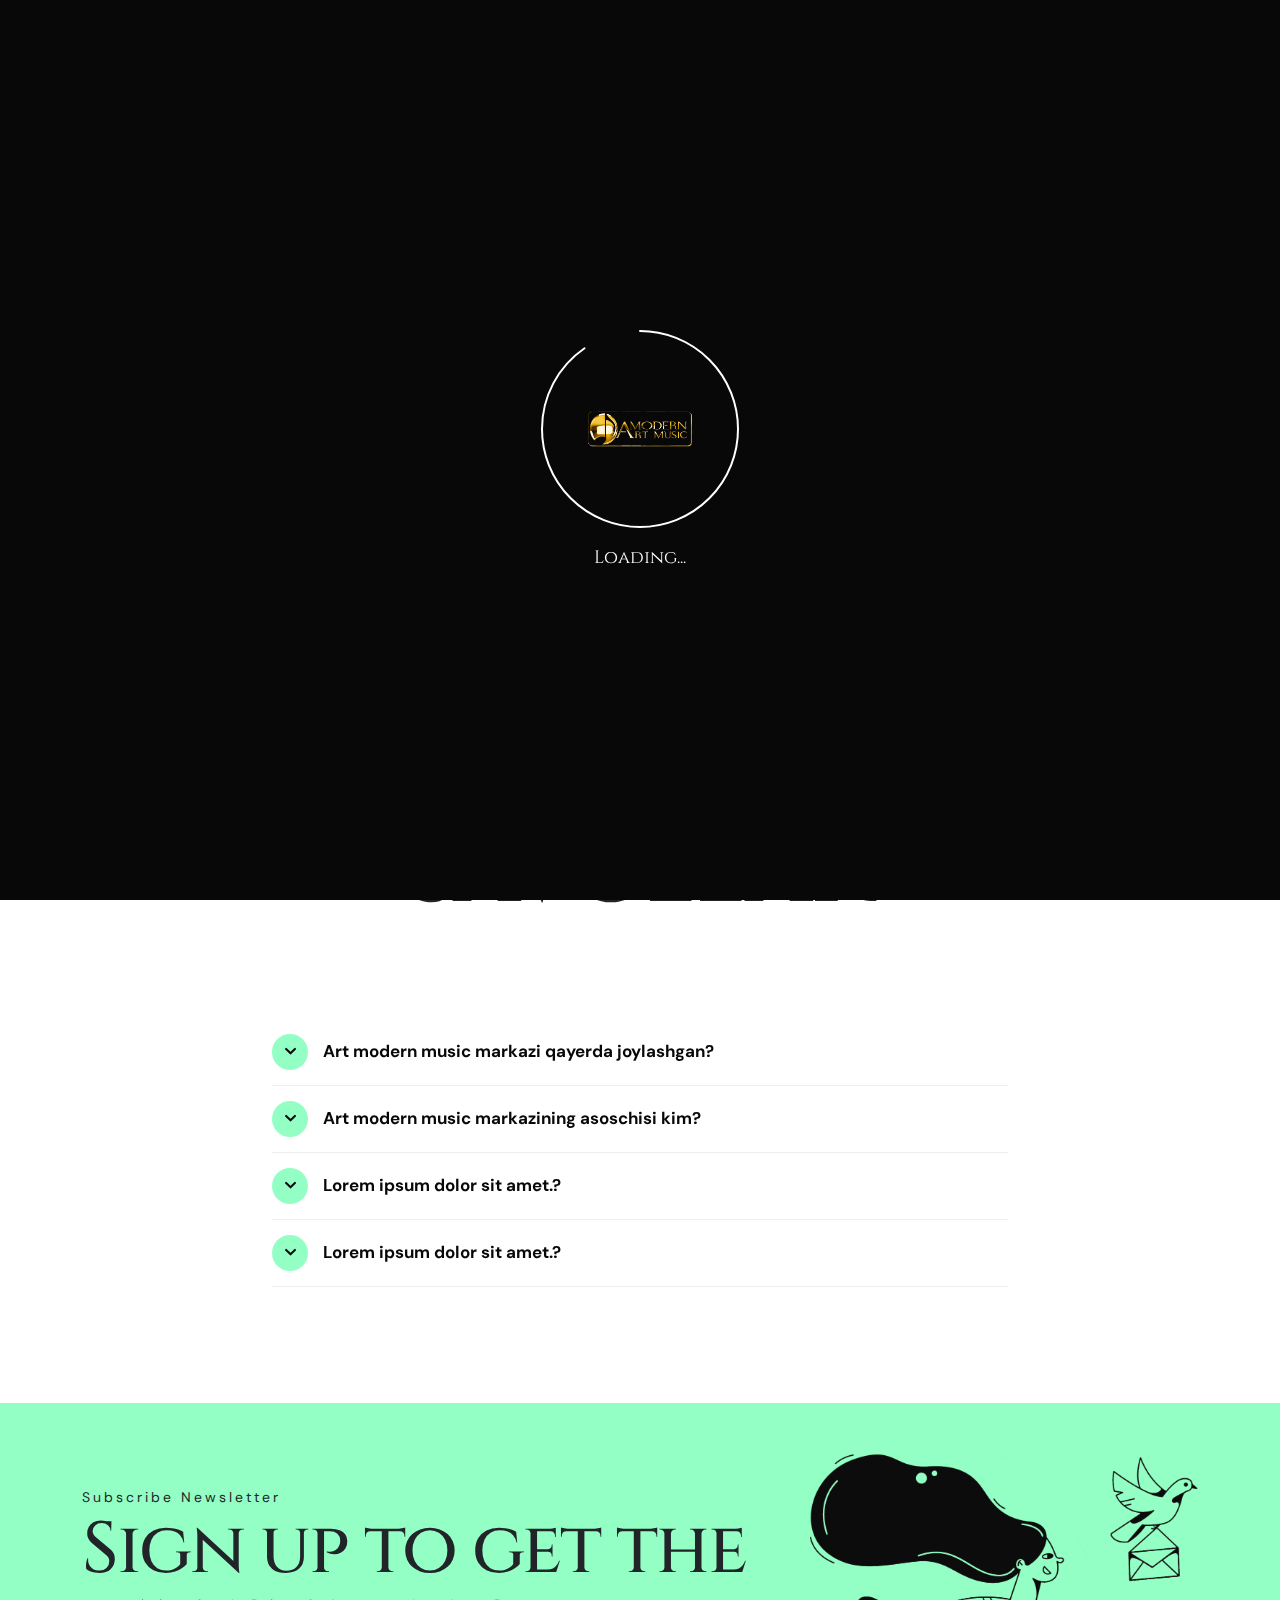
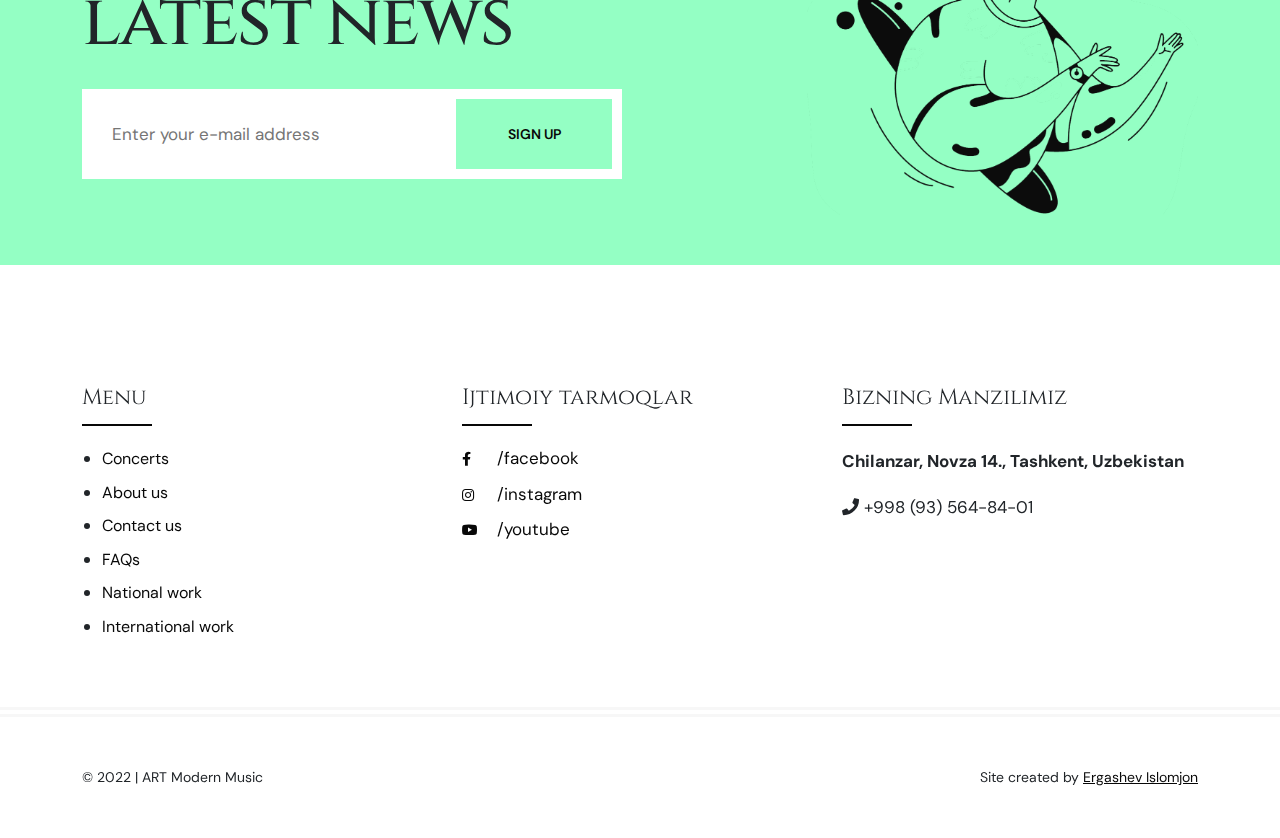
<file: faqs.html>
<!DOCTYPE html>
<html lang="en">

<head>
  <meta charset="utf-8">
  <meta name="viewport" content="width=device-width, initial-scale=1, shrink-to-fit=no">
  <meta name="theme-color" content="#feed01" />
  <title>FAQs | Art Modern Music Production Center</title>
  <meta name="author" content="Islomjon Ergashev">
  <meta name="description" content="Art Modern Music Production Center website">
  <meta name="keywords"
    content="art modern music, artmodern, prodyusserlik, prodyusser, Production, prodyusser tashkent, tashkent, Uzbekistan Production, Uzbekistan, firuza, Muradova, firuza muradova">

  <!-- SOCIAL MEDIA META -->
  <meta property="og:description" content="Art Modern Music Prodyusserlik Markazi">
  <meta property="og:image" content="http://artmodern.uz">
  <meta property="og:site_name" content="artmodern">
  <meta property="og:title" content="Art Modern Music">
  <meta property="og:type" content="website">
  <meta property="og:url" content="http://artmodern.uz">

  <!-- FAVICON FILES -->
  <link href="" rel="apple-touch-icon" sizes="144x144">
  <link href="ico/f.png" rel="apple-touch-icon" sizes="114x114">
  <link href="ico/f.png" rel="apple-touch-icon" sizes="72x72">
  <link href="ico/f.png" rel="apple-touch-icon">
  <link href="ico/f.png" rel="shortcut icon">

  <!-- CSS FILES -->
  <link rel="stylesheet" href="css/fontawesome.min.css">
  <link rel="stylesheet" href="css/odometer.min.css">
  <link rel="stylesheet" href="css/fancybox.min.css">
  <link rel="stylesheet" href="css/swiper.min.css">
  <link rel="stylesheet" href="css/bootstrap.min.css">
  <link rel="stylesheet" href="css/style.css">
</head>

<body>
  <div class="preloader" id="preloader">
    <svg viewBox="0 0 1920 1080" preserveAspectRatio="none" version="1.1">
      <path
        d="M0,0 C305.333333,0 625.333333,0 960,0 C1294.66667,0 1614.66667,0 1920,0 L1920,1080 C1614.66667,1080 1294.66667,1080 960,1080 C625.333333,1080 305.333333,1080 0,1080 L0,0 Z">
      </path>
    </svg>
    <div class="inner">
      <canvas class="progress-bar" id="progress-bar" width="200" height="200"></canvas>
      <figure><img src="images/logo.png" alt="Image"></figure>
      <small>Loading...</small>
    </div>
    <!-- end inner -->
  </div>
  <!-- end preloder -->
  <div class="page-transition">
    <svg viewBox="0 0 1920 1080" preserveAspectRatio="none" version="1.1">
      <path
        d="M0,0 C305.333333,0 625.333333,0 960,0 C1294.66667,0 1614.66667,0 1920,0 L1920,1080 C1614.66667,980 1294.66667,930 960,930 C625.333333,930 305.333333,980 0,1080 L0,0 Z">
      </path>
    </svg>
  </div>
  <!-- end page-transition -->
  <div class="smooth-scroll">
    <div class="section-wrapper" data-scroll-section>
      <!-- end search-box -->
      <aside class="side-widget">
        <svg viewBox="0 0 600 1080" preserveAspectRatio="none" version="1.1">
          <path d="M540,1080H0V0h540c0,179.85,0,359.7,0,539.54C540,719.7,540,899.85,540,1080z"></path>
        </svg>
        <figure class="logo"> <img src="images/logo.png" alt="Image"> </figure>
        <!-- end logo -->
        <div class="inner">
          <div class="widget">
            <figure><img src="images/banner-desktop1.jpg" alt="Image"></figure>
            <p>O'zbek san'atini jahon xalqlariga tanishtirayotgan "Modern ART Music" O'zbekistondagi birinchi xalqaro
              prodyusserlik markazi</p>
          </div>
          <!-- end widget -->
          <div class="widget">
            <h6 class="widget-title">Ish vaqti</h6>
            <p>Duyshanbadan ‒ Shanbagacha: 09:00 ‒ 17:00<br>
              Dam olish: Yakshanba</p>
          </div>
          <!-- end widget -->
        </div>
        <!-- end inner -->
        <div class="display-mobile">
          <!-- end custom-menu -->
          <div class="site-menu">
            <ul>
              <li><a href="index.html">Home</a></li>
              <li><a href="concert.html">Concerts</a></li>
              <li><a href="about.html">About</a></li>
              <li><a href="contact.html">Contact</a></li>
              <li><a href="faqs.html">FAQs</a></li>
            </ul>
          </div>
          <!-- end site-menu -->
        </div>
        <!-- end display-mobile -->
      </aside>
      <nav class="navbar">
        <div class="logo"> <a href="index.html"> <img src="images/logo.png" alt="Image" class="logo-img"> </a> </div>
        <!-- end logo -->
        <div class="site-menu">
          <ul>
            <li><a href="index.html">Home</a></li>
            <li><a href="concert.html">Concerts</a></li>
            <li><a href="about.html">About</a></li>
            <li><a href="contact.html">Contact</a></li>
            <li><a href="faqs.html">FAQs</a></li>
          </ul>
        </div>
        <!-- end site-menu -->
        <div class="container-free">
          <select class="change-lang" id="sel">
            <option value="en" selected>EN</option>
            <option value="ru">RU</option>
            <option value="uz">UZ</option>
          </select>
        </div>
        <!-- end languege -->
        <div class="hamburger-menu">
          <svg class="hamburger" width="30" height="30" viewBox="0 0 30 30">
            <path class="line line-top" d="M0,9h30" />
            <path class="line line-center" d="M0,15h30" />
            <path class="line line-bottom" d="M0,21h30" />
          </svg>
        </div>
        <!-- end hamburger-menu -->
        <!-- end navbar-button -->
      </nav>
    <!-- end navbar -->
    <header class="page-header" data-background="images/banner-desktop2.jpg">
      <div class="text-isa inner">
        <svg width="580" height="400" class="svg-morph">
          <path id="svg_morph" d="m261,30.4375c0,0 114,6 151,75c37,69 37,174 6,206.5625c-31,32.5625 -138,11.4375 -196,-19.5625c-58,-31 -86,-62 -90,-134.4375c12,-136.5625 92,-126.5625 129,-127.5625z" />
        </svg>
        <h1>FAQs</h1>
        <p>O'zbek san'atini jahon xalqlariga tanishtirayotgan "Modern ART Music" O'zbekistondagi birinchi xalqaro
          prodyusserlik markazi</p>
      </div>
      <!-- end inner --> 
    </header>
    <!-- end page-header -->
   
    <!-- end content-section -->
    <section class="content-section">
      <div class="container">
        <div class="row justify-content-center">
          <div class="col-12">
            <div class="section-title text-center">
              <figure><img src="images/logo.png" alt="Image"></figure>
              <h2>KO'P SORALADIGAN SAVOLLAR</h2>
            </div>
            <!-- end section-title --> 
          </div>
          <!-- end col-12 -->
          <div class="col-lg-8">
            <dl class="accordion">
              <dt><a href="#">Art modern music markazi qayerda joylashgan?</a></dt>
              <dd>Chilanzar, Novza 14., Tashkent, Uzbekistan </dd>
              <dt><a href="#">Art modern music markazining asoschisi kim?</a></dt>
              <dd>Firuza Muradova "Art Modern Music" Prodyusserlik Markaz Asoschisi va Rahbari </dd>
              <dt><a href="#">Lorem ipsum dolor sit amet.?</a></dt>
              <dd>Lorem ipsum dolor sit amet consectetur adipisicing elit. Amet delectus esse ipsam voluptatem earum perferendis itaque veniam quia sint laborum. </dd>
              <dt><a href="#">Lorem ipsum dolor sit amet.?</a></dt>
              <dd>Lorem ipsum dolor sit amet consectetur adipisicing elit. Voluptates eveniet illum ab soluta aliquam? </dd>
            </dl>
            <!-- end accordion --> 
          </div>
          <!-- end col-8 --> 
        </div>
        <!-- end row --> 
      </div>
      <!-- end container --> 
    </section>
    <!-- end content-section -->
    <section class="content-section no-spacing" data-background="#94ffc4">
      <div class="container">
        <div class="row">
          <div class="col-12">
            <div class="newsletter-box">
              <div class="form">
                <div class="titles">
                  <h6>Subscribe Newsletter</h6>
                  <h2>Sign up to get the
                    latest news</h2>
                </div>
                <!-- end titles -->
                <div class="inner">
                  <input type="email" placeholder="Enter your e-mail address">
                  <input type="submit" value="SIGN UP">
                </div>
                <!-- end inner -->
              </div>
              <!-- end form -->
              <figure class="newsletter-image" data-scroll data-scroll-speed="0.7"><img
                  src="images/newsletter-image.png" alt="Image"></figure>
            </div>
            <!-- end newsletter-box -->
          </div>
          <!-- end col-12 -->
        </div>
        <!-- end row -->
      </div>
      <!-- end container -->
    </section>
    <!-- end content-section -->
    <footer class="footer">
      <div class="container">
        <div class="row">
          <div class="col-lg-4 col-md-6">
            <h6 class="widget-title">Menu</h6>
            <ul class="footer-menu">
              <li><a href="concert.html">Concerts </a></li>
              <li><a href="about.html">About us </a></li>
              <li><a href="contact.html">Contact us</a></li>
              <li><a href="faqs.html">FAQs </a></li>
              <li><a href="#">National work</a></li>
              <li><a href="#">International work</a></li>
            </ul>
          </div>
          <!-- end col-4 -->
          <div class="col-lg-4 col-md-6">
            <h6 class="widget-title">Ijtimoiy tarmoqlar</h6>
            <ul class="social-media">
              <li><a href="https://www.facebook.com/profile.php?id=100025018534798"><i class="fab fa-facebook-f"></i>
                  /facebook</a></li>
              <li><a href="https://www.instagram.com/firuza__muradova_/"><i class="fab fa-instagram"></i>
                  /instagram</a></li>
              <li><a href="#"><i class="fab fa-youtube"></i> /youtube</a></li>
            </ul>
          </div>
          <!-- end col-4 -->
          <div class="col-lg-4">
            <h6 class="widget-title">Bizning Manzilimiz</h6>
            <address class="address">
              <strong>Chilanzar, Novza 14., Tashkent, Uzbekistan</strong> <i class="fas fa-phone"></i> +998 (93)
              564-84-01
            </address>
          </div>
          <!-- end col-4 -->
        </div>
        <!-- end row -->
      </div>
      <!-- end container -->
      <div class="footer-bottom">
        <div class="container"> <span class="copyright">© 2022 | ART Modern Music</span> <span class="creation">Site
            created by <a href="https://islomjonergashev.uz">Ergashev Islomjon</a></span> </div>
        <!-- end container -->
      </div>
      <!-- end footer-bottom -->
    </footer>
    <!-- end footer --> 
  </div>
</div>

<!-- JS FILES --> 
<script src="js/jquery.min.js"></script> 
<script src="js/bootstrap.min.js"></script> 
<script src="js/gsap.min.js"></script> 
<script src="js/locomotive-scroll.min.js"></script> 
<script src="js/ScrollTrigger.min.js"></script> 
<script src="js/kinetic-slider.js"></script> 
<script src="js/fancybox.min.js"></script> 
<script src="js/odometer.min.js"></script> 
<script src="js/swiper.min.js"></script>
<script src="js/scripts.js"></script>
</body>
</html>
</file>
<file: css/style.css>
@import url("https://fonts.googleapis.com/css2?family=Cinzel:wght@400;600&family=DM+Sans:wght@400;500;700&display=swap");
* {
  outline: none !important;
}

:root{
  --white: #fff;
  --black: #000;
}

body {
  margin: 0;
  padding: 0;
  font-family: 'DM Sans', sans-serif;
  font-size: 17px;
}

/* LOCOMOTIVE */
.no-transform {
  transform: none !important;
}

html.has-scroll-smooth {
  overflow: hidden;
}

html.has-scroll-dragging {
  -webkit-user-select: none;
  -moz-user-select: none;
  -ms-user-select: none;
  user-select: none;
}

.has-scroll-smooth body {
  overflow: hidden;
}

.has-scroll-smooth [data-scroll-container] {
  min-height: 100vh;
}

/* HTML ELEMENTS */
img {
  max-width: 100%;
}

iframe {
  max-width: 100%;
}

/* LINKS */
a {
  text-decoration: none;
  color: #080808;
}

a:hover {
  text-decoration: underline;
  color: #080808;
}

/* FORM ELEMENTS */
input[type="text"] {
  width: 420px;
  max-width: 100%;
  height: 70px;
  padding: 0 30px;
  border: 1px solid #cecece;
}

input[type="email"] {
  width: 420px;
  max-width: 100%;
  height: 70px;
  padding: 0 30px;
  border: 1px solid #cecece;
}

input[type="search"] {
  width: 420px;
  max-width: 100%;
  height: 70px;
  padding: 0 30px;
  border: 1px solid #cecece;
}

input[type="password"] {
  width: 420px;
  max-width: 100%;
  height: 70px;
  padding: 0 30px;
  border: 1px solid #cecece;
}

input[type="number"] {
  width: 420px;
  max-width: 100%;
  height: 70px;
  padding: 0 30px;
  border: 1px solid #cecece;
}

input[type="date"] {
  width: 420px;
  max-width: 100%;
  height: 70px;
  padding: 0 30px;
  border: 1px solid #cecece;
}

input[type="radio"] {
  width: 18px;
  height: 18px;
  display: inline-block;
  margin-right: 4px;
  transform: translateY(3px);
  appearance: none;
  background: #ededed;
  border-radius: 50%;
}

input[type="radio"]:checked {
  border: 6px solid #080808;
}

input[type="checkbox"] {
  width: 18px;
  height: 18px;
  display: inline-block;
  margin-right: 4px;
  transform: translateY(3px);
  appearance: none;
  background: #ededed;
}

input[type="checkbox"]:checked {
  border: 4px solid #ededed;
  background: #080808;
}

textarea {
  width: 520px;
  max-width: 100%;
  height: 140px;
  padding: 30px;
  border: 1px solid #cecece;
}

select {
  width: 420px;
  max-width: 100%;
  height: 70px;
  padding: 0 30px;
  border: 1px solid #cecece;
}

select {
  -webkit-appearance: none;
  -moz-appearance: none;
  background-image: linear-gradient(45deg, transparent 50%, gray 50%), linear-gradient(135deg, gray 50%, transparent 50%), linear-gradient(to right, #ccc, #ccc);
  background-position: calc(100% - 30px) 34px, calc(100% - 25px) 34px, calc(100% - 3.5em) 20px;
  background-size: 5px 5px, 5px 5px, 1px 40px;
  background-repeat: no-repeat;
}

select:focus {
  background-image: linear-gradient(45deg, gray 50%, transparent 50%), linear-gradient(135deg, transparent 50%, gray 50%), linear-gradient(to right, #ccc, #ccc);
  background-position: calc(100% - 25px) 34px, calc(100% - 30px) 34px, calc(100% - 3.5em) 20px;
  background-size: 5px 5px, 5px 5px, 1px 40px;
  background-repeat: no-repeat;
  border-color: gray;
  outline: 0;
}

select:-moz-focusring {
  color: transparent;
  text-shadow: 0 0 0 #000;
}

input[type="submit"] {
  height: 70px;
  display: inline-block;
  font-size: 14px;
  font-weight: 600;
  color: #080808;
  background: #94ffc4;
  border: none;
  padding: 0 50px;
}

button[type="submit"] {
  height: 70px;
  display: inline-block;
  font-size: 14px;
  font-weight: 600;
  color: #080808;
  background: #94ffc4;
  border: none;
  padding: 0 50px;
}
button[type="submit"] i {
  display: inline-block;
  margin-right: 8px;
  font-size: 18px;
  transform: translateY(2px);
}

/* SPACING */
.no-spacing {
  margin: 0 !important;
  padding: 0 !important;
}

.no-bottom-spacing {
  margin-bottom: 200px !important;
  padding-bottom: 0 !important;
}

.spacing-400 {
  height: 400px;
}

.spacing-200 {
  height: 200px;
}

.spacing-100 {
  height: 100px;
}

.spacing-50 {
  height: 50px;
}

/* ACCORDION */
.accordion {
  width: 100%;
  display: flex;
  flex-wrap: wrap;
}
.accordion dt {
  width: 100%;
  display: block;
  border-bottom: 1px solid #eee;
  padding: 15px 0;
}
.accordion dt a {
  display: flex;
  align-items: center;
  position: relative;
}
.accordion dt a:before {
  content: "\f078";
  width: 36px;
  height: 36px;
  display: flex;
  align-items: center;
  justify-content: center;
  margin-right: 15px;
  background: #94ffc4;
  border-radius: 50%;
  font-family: "Font Awesome 5 Pro";
  font-size: 13px;
}
.accordion dt a:hover {
  text-decoration: none;
}
.accordion dd {
  width: 100%;
  display: block;
  padding-top: 15px;
  margin-bottom: 30px;
}

/* HAMBURGER */
.hamburger path {
  -webkit-transform: translate3d(0, 0, 0);
  fill: transparent;
  stroke-width: 2px;
  stroke: #000;
  stroke-linecap: round;
  transition-duration: 0.7s;
  -webkit-transition-duration: 0.7s;
  transition-timing-function: cubic-bezier(0.86, 0, 0.09, 1);
  -webkit-transition-timing-function: cubic-bezier(0.86, 0, 0.09, 1);
}
.hamburger path.line-center {
  padding: 10px 0;
}
.hamburger.active .line-center {
  -moz-transform: translateX(-50px);
  -webkit-transform: translateX(-50px);
  -o-transform: translateX(-50px);
  -ms-transform: translateX(-50px);
  transform: translateX(-50px);
}
.hamburger.active .line-top {
  -moz-transform: rotate(45deg) translateX(6px) translateY(-9px);
  -webkit-transform: rotate(45deg) translateX(6px) translateY(-9px);
  -o-transform: rotate(45deg) translateX(6px) translateY(-9px);
  -ms-transform: rotate(45deg) translateX(6px) translateY(-9px);
  transform: rotate(45deg) translateX(6px) translateY(-9px);
}
.hamburger.active .line-bottom {
  -moz-transform: rotate(-45deg) translateX(-15px) translateY(0px);
  -webkit-transform: rotate(-45deg) translateX(-15px) translateY(0px);
  -o-transform: rotate(-45deg) translateX(-15px) translateY(0px);
  -ms-transform: rotate(-45deg) translateX(-15px) translateY(0px);
  transform: rotate(-45deg) translateX(-15px) translateY(0px);
}

/* PRELOADER */
.preloader {
  width: 100vw;
  height: 100%;
  display: flex;
  flex-wrap: wrap;
  align-items: center;
  justify-content: center;
  position: fixed;
  left: 0;
  top: 0;
  z-index: 99;
  transition: all cubic-bezier(0.785, 0.135, 0.15, 0.86) 1s;
  overflow: hidden;
}
.preloader .inner {
  display: inline-block;
  position: relative;
  z-index: 1;
  animation-name: preloader-inner;
  animation-duration: 0.8s;
  transition: all ease 0.8s;
}
.preloader .inner figure {
  width: 200px;
  height: 200px;
  display: flex;
  flex-wrap: wrap;
  align-items: center;
  justify-content: center;
  position: absolute;
  left: 0;
  top: 0;
  margin-bottom: 0;
}
.preloader .inner figure img {
  height: 70px;
}
.preloader .inner small {
  width: 100%;
  display: block;
  color: #fff;
  font-family: 'Cinzel', serif;
  font-size: 18px;
  text-align: center;
  margin-top: 15px;
}
.preloader .inner .progress-bar {
  background: none;
}
.preloader svg {
  width: 100%;
  height: 100%;
  position: absolute;
  left: 0;
  top: 0;
  fill: #080808;
}
.preloader svg path {
  animation-name: preloader-svg;
  -webkit-animation-timing-function: cubic-bezier(0.785, 0.135, 0.15, 0.86);
  -moz-animation-timing-function: cubic-bezier(0.785, 0.135, 0.15, 0.86);
  -o-animation-timing-function: cubic-bezier(0.785, 0.135, 0.15, 0.86);
  -ms-animation-timing-function: cubic-bezier(0.785, 0.135, 0.15, 0.86);
  animation-timing-function: cubic-bezier(0.785, 0.135, 0.15, 0.86);
  animation-duration: 0.7s;
  animation-play-state: paused;
  animation-fill-mode: forwards;
}

/* BEFORE PAGE LOADED */
.navbar {
  transform: translateY(-100%);
  transition-duration: 0.7s;
  -webkit-transition-duration: 0.7s;
  transition-timing-function: cubic-bezier(0.86, 0, 0.09, 1);
  -webkit-transition-timing-function: cubic-bezier(0.86, 0, 0.09, 1);
  transition-delay: 0.20s;
}

.slider {
  transform: scale(1.4);
  transition-duration: 0.7s;
  -webkit-transition-duration: 0.7s;
  transition-timing-function: cubic-bezier(0.86, 0, 0.09, 1);
  -webkit-transition-timing-function: cubic-bezier(0.86, 0, 0.09, 1);
  transition-delay: 0.25s;
  opacity: 0;
}

.page-header {
  transform: scale(1.4);
  transition-duration: 0.7s;
  -webkit-transition-duration: 0.7s;
  transition-timing-function: cubic-bezier(0.86, 0, 0.09, 1);
  -webkit-transition-timing-function: cubic-bezier(0.86, 0, 0.09, 1);
  transition-delay: 0.25s;
  opacity: 0;
}

/* PAGE LOADED */
.page-loaded .preloader {
  top: 100%;
}

.page-loaded .preloader .inner {
  transform: translateY(50px);
  opacity: 0;
}

.page-loaded .preloader svg path {
  animation-play-state: running;
}

.page-loaded .navbar {
  transform: translateY(0);
}

.page-loaded .slider {
  transform: scale(1);
  opacity: 1;
}

.page-loaded .page-header {
  transform: scale(1);
  opacity: 1;
}

/* PAGE TRANSITION */
.page-transition {
  width: 100%;
  height: 100%;
  position: fixed;
  left: 0;
  top: -100%;
  z-index: 99;
  transition: all cubic-bezier(0.785, 0.135, 0.15, 0.86) 0.7s;
  overflow: hidden;
}
.page-transition.active {
  top: 0;
}
.page-transition.active svg path {
  animation-name: page-transition;
  -webkit-animation-timing-function: cubic-bezier(0.785, 0.135, 0.15, 0.86);
  -moz-animation-timing-function: cubic-bezier(0.785, 0.135, 0.15, 0.86);
  -o-animation-timing-function: cubic-bezier(0.785, 0.135, 0.15, 0.86);
  -ms-animation-timing-function: cubic-bezier(0.785, 0.135, 0.15, 0.86);
  animation-timing-function: cubic-bezier(0.785, 0.135, 0.15, 0.86);
  animation-duration: 1s;
  animation-fill-mode: forwards;
}
.page-transition svg {
  width: 100%;
  height: 100%;
  position: absolute;
  left: 0;
  top: 0;
  fill: #080808;
}

/* SEARCH BOX */
.search-box {
  width: 100%;
  height: 100vh;
  display: flex;
  flex-wrap: wrap;
  position: absolute;
  left: 0;
  top: 0;
  z-index: 8;
  background: #fff;
  align-items: center;
  opacity: 0;
  visibility: hidden;
  -webkit-transition: .25s ease-in-out;
  -moz-transition: .25s ease-in-out;
  -ms-transition: .25s ease-in-out;
  -o-transition: .25s ease-in-out;
  transition: .25s ease-in-out;
}
.search-box.active {
  opacity: 1;
  visibility: visible;
}
.search-box .container {
  display: flex;
  flex-wrap: wrap;
}
.search-box .container .form {
  width: 100%;
  display: flex;
  flex-wrap: wrap;
  justify-content: center;
  text-align: center;
  margin-bottom: 40px;
}
.search-box .container .form h3 {
  width: 100%;
  display: block;
  font-family: 'Cinzel', serif;
  margin-bottom: 30px;
  font-size: 30px;
}
.search-box .container .form input[type="search"] {
  width: 70%;
  border: none;
  border-bottom: 2px solid #eee;
  margin: 0 15%;
  margin-bottom: 20px;
  font-size: 19px;
}
.search-box .container .search-events {
  width: 100%;
  display: block;
  margin-top: 5vh;
}
.search-box .container .search-events ul {
  width: 100%;
  display: flex;
  flex-wrap: wrap;
  margin: 0;
  padding: 0;
}
.search-box .container .search-events ul li {
  flex: 1;
  margin: 0;
  padding: 0 5%;
  list-style: none;
  text-align: center;
}
.search-box .container .search-events ul li h5 {
  width: 100%;
  display: block;
  font-size: 20px;
  font-family: 'Cinzel', serif;
  font-weight: 400;
}
.search-box .container .search-events ul li h5 a {
  display: inline;
  background-image: -moz-linear-gradient(rgba(0, 0, 0, 0) calc(99% - 1px), #080808 2px);
  background-image: -webkit-linear-gradient(rgba(0, 0, 0, 0) calc(99% - 1px), #080808 2px);
  background-image: linear-gradient(rgba(0, 0, 0, 0) calc(99% - 1px), #080808 1px);
  background-repeat: no-repeat;
  background-size: 0% 100%;
  transition: background-size 0.5s;
}
.search-box .container .search-events ul li h5 a:hover {
  background-size: 100% 100%;
  text-decoration: none;
}
.search-box .container .search-events ul li small {
  width: 100%;
  display: block;
  opacity: 0.7;
}

/* SIDE WIDGET */
.side-widget {
  width: 540px;
  max-width: 80vw;
  height: 100vh;
  min-height: 500px;
  display: flex;
  flex-wrap: wrap;
  position: fixed;
  left: -100%;
  top: 0;
  z-index: 10;
  padding: 30px 50px;
  padding-right: 110px;
  color: #fff;
  transition-duration: 0.7s;
  -webkit-transition-duration: 0.7s;
  transition-timing-function: cubic-bezier(0.86, 0, 0.09, 1);
  -webkit-transition-timing-function: cubic-bezier(0.86, 0, 0.09, 1);
  overflow: auto;
}
.side-widget.active {
  left: 0;
}
.side-widget.active .logo {
  opacity: 1;
  transform: translateX(0);
}
.side-widget.active .inner {
  opacity: 1;
  transform: translateX(0);
}
.side-widget.active .display-mobile {
  opacity: 1;
  transform: translateX(0);
}
.side-widget.active svg path {
  animation-name: side-widget-in;
  -webkit-animation-timing-function: cubic-bezier(0.785, 0.135, 0.15, 0.86);
  -moz-animation-timing-function: cubic-bezier(0.785, 0.135, 0.15, 0.86);
  -o-animation-timing-function: cubic-bezier(0.785, 0.135, 0.15, 0.86);
  -ms-animation-timing-function: cubic-bezier(0.785, 0.135, 0.15, 0.86);
  animation-timing-function: cubic-bezier(0.785, 0.135, 0.15, 0.86);
  animation-duration: 0.8s;
  animation-fill-mode: forwards;
}
.side-widget svg {
  width: 100%;
  height: 100%;
  position: absolute;
  right: 0;
  top: 0;
  fill: #080808;
}
.side-widget svg path {
  animation-name: side-widget-out;
  -webkit-animation-timing-function: cubic-bezier(0.785, 0.135, 0.15, 0.86);
  -moz-animation-timing-function: cubic-bezier(0.785, 0.135, 0.15, 0.86);
  -o-animation-timing-function: cubic-bezier(0.785, 0.135, 0.15, 0.86);
  -ms-animation-timing-function: cubic-bezier(0.785, 0.135, 0.15, 0.86);
  animation-timing-function: cubic-bezier(0.785, 0.135, 0.15, 0.86);
  animation-duration: 0.8s;
  animation-fill-mode: forwards;
}
.side-widget .logo {
  width: 100%;
  display: block;
  margin-bottom: 20px;
  position: relative;
  opacity: 0;
  -webkit-transition: .25s ease-in-out;
  -moz-transition: .25s ease-in-out;
  -ms-transition: .25s ease-in-out;
  -o-transition: .25s ease-in-out;
  transition: .25s ease-in-out;
  transform: translateX(-100px);
}
.side-widget .logo img {
  height: 62px;
}
.side-widget .inner {
  width: 100%;
  display: flex;
  flex-wrap: wrap;
  position: relative;
  opacity: 0;
  -webkit-transition: .25s ease-in-out;
  -moz-transition: .25s ease-in-out;
  -ms-transition: .25s ease-in-out;
  -o-transition: .25s ease-in-out;
  transition: .25s ease-in-out;
  transform: translateX(-100px);
}
.side-widget .inner .widget {
  width: 100%;
  display: block;
  margin-bottom: 30px;
}
.side-widget .inner .widget:last-child {
  margin-bottom: 0;
}
.side-widget .inner .widget p:last-child {
  margin-bottom: 0;
  font-weight: 400;
  opacity: 0.8;
}
.side-widget .inner .widget-title {
  width: 100%;
  display: block;
  font-size: 26px;
  font-family: 'Cinzel', serif;
  margin-bottom: 15px;
  color: #94ffc4;
}
.side-widget .display-mobile {
  width: 100%;
  height: 100%;
  display: flex;
  flex-wrap: wrap;
  position: relative;
  opacity: 0;
  -webkit-transition: .25s ease-in-out;
  -moz-transition: .25s ease-in-out;
  -ms-transition: .25s ease-in-out;
  -o-transition: .25s ease-in-out;
  transition: .25s ease-in-out;
  transform: translateX(-100px);
  display: none;
}
.side-widget .display-mobile .custom-menu {
  width: 100%;
  display: block;
  margin-top: auto;
}
.side-widget .display-mobile .custom-menu ul {
  width: 100%;
  margin: 0;
}
.side-widget .display-mobile .custom-menu ul li {
  width: 100%;
  font-family: 'Cinzel', serif;
  font-size: 20px;
}
.side-widget .display-mobile .custom-menu ul li a {
  display: inline-block;
  color: #fff;
  margin: 5px 0;
}
.side-widget .display-mobile .custom-menu ul li a:hover {
  text-decoration: none;
  color: #94ffc4;
}
.side-widget .display-mobile .site-menu {
  width: 100%;
  display: block;
  margin-bottom: auto;
  margin-top: 10px;
}
.side-widget .display-mobile .site-menu ul {
  width: 100%;
  margin: 0;
}
.side-widget .display-mobile .site-menu ul li {
  width: 100%;
  font-family: 'Cinzel', serif;
  font-size: 20px;
}
.side-widget .display-mobile .site-menu ul li a {
  display: inline-block;
  color: #fff;
  margin: 5px 0;
}
.side-widget .display-mobile .site-menu ul li a:hover {
  text-decoration: none;
  color: #94ffc4;
}

/* NAVBAR */
.navbar {
  width: 100%;
  display: flex;
  flex-wrap: wrap;
  justify-content: space-between;
  padding: 30px 60px;
  position: absolute;
  left: 0;
  top: 0;
  z-index: 9;
}
.navbar.light {
  color: #fff;
}
.navbar.light .custom-menu ul li a {
  color: #fff;
}
.navbar.light .site-menu ul li a {
  color: #fff;
}
.navbar.light .hamburger-menu .hamburger path {
  stroke: #fff;
}
.navbar.light .navbar-button a {
  border: 3px solid transparent;
  line-height: 56px;
}
.navbar.light .navbar-button a:hover {
  border-color: #94ffc4;
  background: none;
  color: #fff;
}
.navbar .logo {
  display: inline-block;
}
.navbar .logo a {
  display: block;
}
.navbar .logo a img {
  height: 62px;
}
.navbar .custom-menu {
  display: inline-block;
  margin: 0 auto;
}
.navbar .custom-menu ul {
  width: 100%;
  display: block;
  margin: 0;
  padding: 0;
}
.navbar .custom-menu ul li {
  display: inline-block;
  margin: 0 5px;
  padding: 0;
  list-style: none;
}
.navbar .custom-menu ul li a {
  display: inline-block;
  position: relative;
}
.navbar .custom-menu ul li a:hover {
  text-decoration: none;
}
.navbar .custom-menu ul li a:before {
  content: '';
  display: block;
  position: absolute;
  left: 0;
  bottom: -4px;
  height: 4px;
  width: 0;
  transition: width 0s ease, background .25s ease;
}
.navbar .custom-menu ul li a:after {
  content: '';
  display: block;
  position: absolute;
  right: 0;
  bottom: -4px;
  height: 4px;
  width: 0;
  background: #94ffc4;
  transition: width .25s ease;
}
.navbar .custom-menu ul li a:hover:before {
  width: 50%;
  background: #94ffc4;
  transition: width .25s ease;
}
.navbar .custom-menu ul li a:hover:after {
  width: 100%;
  background: transparent;
  transition: all 0s ease;
}
.navbar .site-menu {
  display: inline-block;
}
.navbar .site-menu ul {
  width: 100%;
  display: block;
  margin: 0;
  padding: 0;
}
.navbar .site-menu ul li {
  display: inline-block;
  margin: 0 15px;
  padding: 0;
  list-style: none;
}
.navbar .site-menu ul li a {
  display: inline-block;
  position: relative;
}
.navbar .site-menu ul li a:hover {
  text-decoration: none;
}
.navbar .site-menu ul li a:before {
  content: '';
  display: block;
  position: absolute;
  left: 0;
  bottom: -4px;
  height: 4px;
  width: 0;
  transition: width 0s ease, background .25s ease;
}
.navbar .site-menu ul li a:after {
  content: '';
  display: block;
  position: absolute;
  right: 0;
  bottom: -4px;
  height: 4px;
  width: 0;
  background: #94ffc4;
  transition: width .25s ease;
}
.navbar .site-menu ul li a:hover:before {
  width: 50%;
  background: #94ffc4;
  transition: width .25s ease;
}
.navbar .site-menu ul li a:hover:after {
  width: 100%;
  background: transparent;
  transition: all 0s ease;
}
.navbar .search-button {
  height: 30px;
  line-height: 34px;
  display: inline-block;
  margin-left: auto;
}
.navbar .search-button i {
  display: inline-block;
  font-size: 21px;
  cursor: pointer;
}
.navbar .hamburger-menu {
  margin-left: 30px;
  display: inline-block;
  cursor: pointer;
}
.navbar .navbar-button {
  margin-left: 30px;
}
.navbar .navbar-button a {
  height: 60px;
  line-height: 60px;
  display: inline-block;
  padding: 0 40px;
  background: #94ffc4;
  color: #080808;
  font-size: 14px;
  font-weight: 700;
  -webkit-transition: .25s ease-in-out;
  -moz-transition: .25s ease-in-out;
  -ms-transition: .25s ease-in-out;
  -o-transition: .25s ease-in-out;
  transition: .25s ease-in-out;
}
.navbar .navbar-button a:hover {
  text-decoration: none;
  background: #080808;
  color: #fff;
}

/* SLIDER */
.slider {
  width: 100%;
  height: 100vh;
  display: flex;
  flex-wrap: wrap;
  align-items: center;
  position: relative;
  overflow: hidden;
}
.slider .container-fluid {
  width: calc(100% - 120px);
  margin: 0 60px;
}
.slider .kinetic-slider {
  width: 100vw;
  height: 100vh;
  position: absolute;
  left: 0;
  top: 0;
  background: #080808;
}
.slider .kinetic-slider canvas {
  width: 100% !important;
  height: auto !important;
  transform: none !important;
}
.slider .kinetic-texts {
  width: 100%;
  height: 100vh;
  display: flex;
  flex-wrap: wrap;
  padding-top: 32px;
  color: #fff;
}
.slider .kinetic-texts .swiper-slide {
  display: flex;
  flex-wrap: wrap;
  align-items: center;
}
.slider .kinetic-texts .swiper-slide * {
  -webkit-transition: .25s ease-in-out;
  -moz-transition: .25s ease-in-out;
  -ms-transition: .25s ease-in-out;
  -o-transition: .25s ease-in-out;
  transition: .25s ease-in-out;
  opacity: 0;
  
}
.slider .kinetic-texts .swiper-slide.swiper-slide-active * {
  opacity: 1;
}
.slider .kinetic-texts .swiper-slide h1 {
  font-size: 126px;
  font-weight: 400;
  font-family: 'Cinzel', serif;
  line-height: 1;
  margin-bottom: 30px;
}
.slider .kinetic-texts .swiper-slide p {
  font-size: 19px;
  margin: 0;
  opacity: 0.7;
  padding-left: 30px;
  border-left: 3px solid #fff;
  margin-left: 10px;
}
.slider .slider-images {
  width: 100%;
  height: 100%;
  display: flex;
  flex-wrap: wrap;
  align-items: center;
  position: absolute;
  left: 0;
  top: 0;
  overflow: hidden;
}
.slider .slider-images .swiper-slide {
  background-size: cover !important;
}
.slider .slider-images .swiper-slide .mobile-slide {
  width: 100%;
  height: 100%;
  position: absolute;
  left: 0;
  top: 0;
  background-size: cover !important;
  display: none;
}
.slider .slider-texts {
  width: 100%;
  display: flex;
  flex-wrap: wrap;
  padding-top: 32px;
}
.slider .slider-texts .svg-morph {
  position: absolute;
  top: calc(50% - 200px);
  left: 50%;
  transform: translateX(-140%);
}
.slider .slider-texts .svg-morph path {
  fill: #94ffc4;
  animation-name: svg-morph;
  -webkit-animation-timing-function: cubic-bezier(0.785, 0.135, 0.15, 0.86);
  -moz-animation-timing-function: cubic-bezier(0.785, 0.135, 0.15, 0.86);
  -o-animation-timing-function: cubic-bezier(0.785, 0.135, 0.15, 0.86);
  -ms-animation-timing-function: cubic-bezier(0.785, 0.135, 0.15, 0.86);
  animation-timing-function: cubic-bezier(0.785, 0.135, 0.15, 0.86);
  animation-duration: 8s;
  animation-fill-mode: both;
  animation-direction: alternate-reverse;
  animation-iteration-count: infinite;
  animation-play-state: running;
}
.slider .slider-texts .swiper-slide {
  display: flex;
  flex-wrap: wrap;
  align-items: center;
}
.slider .slider-texts .swiper-slide h1 {
  font-size: 126px;
  font-weight: 400;
  font-family: 'Cinzel', serif;
  line-height: 1;
  margin-bottom: 30px;
}
.slider .slider-texts .swiper-slide p {
  font-size: 19px;
  margin: 0;
  opacity: 0.7;
  padding-left: 30px;
  border-left: 3px solid #fff;
  margin-left: 10px;
}
.slider .swiper-fraction {
  width: 200px;
  color: #fff;
}
.slider .swiper-fraction span {
  width: 22px;
  display: inline-block;
  color: #080808;
  font-weight: 700;
}
.slider .swiper-fraction span:before {
  content: "0";
}
.slider .swiper-fraction .swiper-pagination-current {
  margin-right: 122px;
}
.slider .swiper-pagination-progressbar {
  top: auto;
  bottom: 56px;
  left: 50px;
  width: 100px;
  height: 2px;
  background: rgba(0, 0, 0, 0.1);
}
.slider .swiper-pagination-progressbar .swiper-pagination-progressbar-fill {
  background: #080808;
}
.slider .slider-nav {
  display: flex;
  height: 70px;
  margin-top: -70px;
  position: relative;
  z-index: 3;
}
.slider .slider-nav .button-prev {
  width: 64px;
  height: 64px;
  display: flex;
  justify-content: center;
  align-items: center;
  font-size: 30px;
  background: #94ffc4;
  color: #080808;
  margin-left: auto;
  margin-right: 8px;
  position: relative;
  z-index: 3;
  cursor: pointer;
  transform: translateY(-22px);
  border-radius: 50%;
  -webkit-transition: .25s ease-in-out;
  -moz-transition: .25s ease-in-out;
  -ms-transition: .25s ease-in-out;
  -o-transition: .25s ease-in-out;
  transition: .25s ease-in-out;
}
.slider .slider-nav .button-prev:hover {
  background: #080808;
  color: #94ffc4;
}
.slider .slider-nav .button-next {
  width: 64px;
  height: 64px;
  display: flex;
  justify-content: center;
  align-items: center;
  font-size: 30px;
  background: #94ffc4;
  color: #080808;
  position: relative;
  z-index: 3;
  cursor: pointer;
  transform: translateY(-22px);
  border-radius: 50%;
  -webkit-transition: .25s ease-in-out;
  -moz-transition: .25s ease-in-out;
  -ms-transition: .25s ease-in-out;
  -o-transition: .25s ease-in-out;
  transition: .25s ease-in-out;
}
.slider .slider-nav .button-next:hover {
  background: #080808;
  color: #94ffc4;
}

/* PLAY NOW */
.play-now {
  position: relative;
  width: 340px;
  height: 340px;
  position: absolute;
  left: 50%;
  bottom: 0;
  z-index: 4;
  overflow: hidden;
  margin-left: -100px;
}
.play-now .play-btn {
  position: absolute;
  left: 50%;
  top: 50%;
  z-index: 1;
  width: 0;
  height: 0;
  border-style: solid;
  border-width: 25px 0 25px 40px;
  border-color: transparent transparent transparent #ff0000;
  transform: translateX(-50%) translateY(-50%);
}

.play-now text {
  font-size: 13px;
  font-weight: 700;
  letter-spacing: 4px;
  fill: var(--white);
}
.play-now svg {
  position: absolute;
  left: 0;
  top: 0;
  width: 100%;
  height: 340px;
  -webkit-animation-name: rotate;
  -moz-animation-name: rotate;
  -ms-animation-name: rotate;
  -o-animation-name: rotate;
  animation-name: rotate;
  -webkit-animation-duration: 10s;
  -moz-animation-duration: 10s;
  -ms-animation-duration: 10s;
  -o-animation-duration: 10s;
  animation-duration: 10s;
  -webkit-animation-iteration-count: infinite;
  -moz-animation-iteration-count: infinite;
  -ms-animation-iteration-count: infinite;
  -o-animation-iteration-count: infinite;
  animation-iteration-count: infinite;
  -webkit-animation-timing-function: linear;
  -moz-animation-timing-function: linear;
  -ms-animation-timing-function: linear;
  -o-animation-timing-function: linear;
  animation-timing-function: linear;
}

/* PAGE HEADER */
.page-header {
  width: 100%;
  height: 540px;
  display: flex;
  flex-wrap: wrap;
  align-items: center;
  position: relative;
  overflow: hidden;
  background-size: cover !important;
}
.page-header .inner {
  width: 100%;
  display: block;
  padding: 0 60px;
  position: relative;
  margin-top: 60px;
}
.page-header .inner h1 {
  font-size: 126px;
  font-weight: 400;
  font-family: 'Cinzel', serif;
  line-height: 1;
  margin-bottom: 30px;
  position: relative;
}
.page-header .inner p {
  font-size: 19px;
  margin: 0;
  opacity: 0.7;
  padding-left: 30px;
  border-left: 3px solid --white;
  margin-left: 10px;
  position: relative;
  padding-right: 50%;
}
.page-header .inner .svg-morph {
  position: absolute;
  top: calc(50% - 200px);
  left: 50%;
  z-index: 0;
  transform: translateX(-140%);
}
.page-header .inner .svg-morph path {
  fill: #94ffc4;
  animation-name: svg-morph;
  -webkit-animation-timing-function: cubic-bezier(0.785, 0.135, 0.15, 0.86);
  -moz-animation-timing-function: cubic-bezier(0.785, 0.135, 0.15, 0.86);
  -o-animation-timing-function: cubic-bezier(0.785, 0.135, 0.15, 0.86);
  -ms-animation-timing-function: cubic-bezier(0.785, 0.135, 0.15, 0.86);
  animation-timing-function: cubic-bezier(0.785, 0.135, 0.15, 0.86);
  animation-duration: 8s;
  animation-fill-mode: both;
  animation-direction: alternate-reverse;
  animation-iteration-count: infinite;
  animation-play-state: running;
}

/* CONTENT SECTION */
.content-section {
  width: 100%;
  display: block;
  padding: 100px 0;
  position: relative;
  background-size: cover !important;
  background-position: center !important;
}
.content-section .container {
  position: relative;
  z-index: 1;
}
.content-section .container-fluid {
  position: relative;
  z-index: 1;
}

.bottom-white {
  position: relative;
}
.bottom-white:before {
  content: "";
  width: 100%;
  height: 140px;
  background: #fff;
  position: absolute;
  left: 0;
  bottom: 0;
}
.bottom-white:before .container {
  position: relative;
  z-index: 1;
}

/* VIDEO BG */
.video-bg {
  width: 100%;
  height: 100%;
  display: flex;
  flex-wrap: wrap;
  position: absolute;
  left: 0;
  top: 0;
  overflow: hidden;
}
.video-bg:after {
  content: "";
  width: 100%;
  height: 100%;
  position: absolute;
  left: 0;
  top: 0;
  background: #080808;
  z-index: 1;
  opacity: 0.85;
}
.video-bg video {
  min-width: 100%;
  min-height: 100%;
  position: absolute;
  left: 0;
  top: 0;
}

/* SECTION TITLE */
.section-title {
  width: 100%;
  display: flex;
  flex-wrap: wrap;
  margin-bottom: 100px;
}
.section-title figure {
  width: 100%;
  display: block;
  margin-bottom: 25px;
}
.section-title figure img {
  height: 70px;
}
.section-title h6 {
  width: 100%;
  display: block;
  margin-bottom: 10px;
  font-weight: 400;
  font-size: 14px;
  letter-spacing: 3px;
  opacity: 0.5;
}
.section-title h2 {
  width: 100%;
  display: block;
  margin-bottom: 0;
  font-size: 92px;
  font-family: 'Cinzel', serif;
  letter-spacing: -2px;
  line-height: 1;
}
.section-title h2 strong {
  font-weight: 600;
}

/* CUSTOM LINK */
.custom-link {
  display: inline-block;
  position: relative;
}
.custom-link:hover {
  text-decoration: none;
}
.custom-link:before {
  content: '';
  display: block;
  position: absolute;
  left: 0;
  bottom: -4px;
  height: 4px;
  width: 0;
  transition: width 0s ease, background .25s ease;
}
.custom-link:after {
  content: '';
  display: block;
  position: absolute;
  right: 0;
  bottom: -4px;
  height: 4px;
  width: 0;
  background: #94ffc4;
  transition: width .25s ease;
}
.custom-link:hover:before {
  width: 50%;
  background: #94ffc4;
  transition: width .25s ease;
}
.custom-link:hover:after {
  width: 100%;
  background: transparent;
  transition: all 0s ease;
}

/* CUSTOM BUTTON */
.col-12.text-center .custom-button {
  margin-top: 50px;
}

.custom-button {
  height: 70px;
  line-height: 70px;
  display: inline-block;
  background: #94ffc4;
  padding: 0 40px;
  color: #080808;
  font-size: 14px;
  font-weight: 700;
  position: relative;
  -webkit-transition: .25s ease-in-out;
  -moz-transition: .25s ease-in-out;
  -ms-transition: .25s ease-in-out;
  -o-transition: .25s ease-in-out;
  transition: .25s ease-in-out;
}
.custom-button:before {
  content: "";
  width: 100%;
  height: 100%;
  position: absolute;
  left: 0;
  top: 0;
  border: 2px solid transparent;
  -webkit-transition: .25s ease-in-out;
  -moz-transition: .25s ease-in-out;
  -ms-transition: .25s ease-in-out;
  -o-transition: .25s ease-in-out;
  transition: .25s ease-in-out;
}
.custom-button:hover {
  text-decoration: none;
  line-height: 80px;
  text-indent: 6px;
}
.custom-button:hover:before {
  top: 6px;
  left: 6px;
  border-color: #080808;
}

/* CIRCLE BUTTON */
.text-center .circle-button {
  margin: 0 auto;
}

.circle-button {
  width: 158px;
  height: 158px;
  display: flex;
  flex-wrap: wrap;
  align-items: center;
  justify-content: center;
  position: relative;
  border: 1px solid #080808;
  border-radius: 50%;
  text-align: center;
  font-weight: 500;
}
.circle-button:before {
  content: "";
  width: 100%;
  height: 100%;
  position: absolute;
  left: -5px;
  top: -5px;
  border: 1px solid #080808;
  border-radius: 50%;
  -webkit-transition: .25s ease-in-out;
  -moz-transition: .25s ease-in-out;
  -ms-transition: .25s ease-in-out;
  -o-transition: .25s ease-in-out;
  transition: .25s ease-in-out;
}
.circle-button:hover {
  text-decoration: none;
}
.circle-button:hover:before {
  left: 0;
  top: 0;
  opacity: 0;
}

/* IMAGE BOX */
.image-box {
  width: 100%;
  display: block;
  margin: 0;
  position: relative;
  overflow: hidden;
}
.image-box.is-inview img {
  opacity: 1;
  transform: scale(1);
}
.image-box img {
  width: 100%;
  opacity: 0;
  transform: scale(1.2);
  transition-duration: 0.7s;
  -webkit-transition-duration: 0.7s;
  transition-timing-function: cubic-bezier(0.86, 0, 0.09, 1);
  -webkit-transition-timing-function: cubic-bezier(0.86, 0, 0.09, 1);
}

/* SIDE ICON LIST */
.side-icon-list {
  width: 100%;
  display: flex;
  flex-wrap: wrap;
  padding-right: 80px;
}
.side-icon-list.right-side {
  padding-right: 0;
  padding-left: 80px;
}
.side-icon-list ul {
  width: 100%;
  display: block;
  margin: 0;
  padding: 0;
}
.side-icon-list ul li {
  width: 100%;
  display: block;
  margin-bottom: 50px;
  padding: 0;
  list-style: none;
}
.side-icon-list ul li:last-child {
  margin-bottom: 0;
}
.side-icon-list ul li figure {
  width: 80px;
  height: 100%;
  float: left;
  margin-bottom: 0;
}
.side-icon-list ul li figure img {
  height: 44px;
}
.side-icon-list ul li .content {
  width: calc(100% - 80px);
  display: inline-block;
  margin-top: 10px;
}
.side-icon-list ul li .content h5 {
  width: 100%;
  display: block;
  font-family: 'Cinzel', serif;
  font-size: 22px;
  margin-bottom: 15px;
  font-weight: 600;
}
.side-icon-list ul li .content p {
  width: 100%;
  display: block;
  margin-bottom: 10px;
  opacity: 0.7;
}
.side-icon-list ul li .content a {
  display: inline-block;
  text-decoration: underline;
}

/* IMAGE BOX CAROUSEL */
.image-box-carousel {
  width: 100%;
  display: flex;
  flex-wrap: wrap;
  position: relative;
  overflow: hidden;
}
.image-box-carousel figure {
  width: 100%;
  display: block;
  margin-bottom: 50px;
  position: relative;
}
.image-box-carousel figure:before {
  content: "";
  width: 1px;
  height: 64px;
  background: #080808;
  position: absolute;
  left: calc(50% - 0.5px);
  bottom: -32px;
  opacity: 0.8;
}
.image-box-carousel figure img {
  width: 100%;
}
.image-box-carousel .content-box {
  width: 100%;
  display: flex;
  flex-wrap: wrap;
  justify-content: center;
  position: relative;
  overflow: hidden;
  padding-bottom: 5px;
  text-align: center;
}
.image-box-carousel .content-box h5 {
  width: 100%;
  display: block;
  font-size: 30px;
  font-family: 'Cinzel', serif;
}
.image-box-carousel .content-box .custom-link {
  color: #999;
  font-weight: 700;
}

/* SIDE CONTENT */
.side-content {
  width: 100%;
  display: flex;
  flex-wrap: wrap;
}
.side-content.left {
  padding-right: 20%;
}
.side-content small {
  height: 40px;
  line-height: 40px;
  display: inline-block;
  padding: 0 20px;
  margin-bottom: 20px;
  white-space: nowrap;
  position: relative;
  z-index: 0;
  font-size: 14px;
  font-weight: 500;
  background: #94ffc4;
  border-radius: 40px;
}
.side-content h2 {
  width: 100%;
  display: block;
  margin-bottom: 20px;
  font-family: 'Cinzel', serif;
  font-size: 52px;
}
.side-content p {
  width: 100%;
  display: block;
  margin: 0;
  opacity: 0.7;
}
.side-content table {
  width: 100%;
  margin: 20px 0;
  opacity: 0.7;
}
.side-content table tr {
  padding: 5px 0;
}
.side-content table tr td:nth-child(2) {
  font-weight: 700;
}

/* SIDE IMAGE */
.side-image {
  width: 100%;
  display: block;
  margin: 0;
  overflow: hidden;
}
.side-image.left-half {
  width: 50vw;
  float: right;
}
.side-image.right-half {
  width: 50vw;
  float: left;
}
.side-image.is-inview img {
  opacity: 1;
  transform: scale(1);
}
.side-image img {
  width: 100%;
  opacity: 0;
  transform: scale(1.2);
  transition-duration: 0.7s;
  -webkit-transition-duration: 0.7s;
  transition-timing-function: cubic-bezier(0.86, 0, 0.09, 1);
  -webkit-transition-timing-function: cubic-bezier(0.86, 0, 0.09, 1);
}

/* SIDE LIST */
.side-list {
  width: 100%;
  display: flex;
  flex-wrap: wrap;
}
.side-list.left {
  padding-right: 20%;
}
.side-list.right {
  padding-left: 20%;
}
.side-list h2 {
  width: 100%;
  display: block;
  font-size: 52px;
  font-family: 'Cinzel', serif;
  margin-bottom: 30px;
}
.side-list ul {
  width: 100%;
  display: block;
  margin: 0;
  padding: 0;
}
.side-list ul li {
  width: 100%;
  display: block;
  padding: 0;
  margin-bottom: 20px;
  list-style: none;
}
.side-list ul li:before {
  content: "";
  width: 6px;
  height: 6px;
  background: #080808;
  opacity: 0.5;
  float: left;
  margin-top: 10px;
  margin-right: 10px;
  border-radius: 50%;
}
.side-list ul li:last-child {
  margin-bottom: 0;
}

/* SIDE ARTS */
.side-arts {
  width: 50vw;
  display: flex;
  flex-wrap: wrap;
  align-items: center;
  background: #080808;
  color: #fff;
  padding: 100px 80px;
}
.side-arts .titles {
  width: 100%;
  display: block;
  margin-bottom: 60px;
}
.side-arts .titles h6 {
  width: 100%;
  display: block;
  margin-bottom: 10px;
  font-weight: 400;
  font-size: 14px;
  letter-spacing: 3px;
  opacity: 0.5;
}
.side-arts .titles h2 {
  width: 100%;
  display: block;
  margin-bottom: 0;
  font-size: 52px;
  font-family: 'Cinzel', serif;
  letter-spacing: -2px;
  line-height: 1;
}
.side-arts ul {
  width: calc(100% + 30px);
  max-width: 480px;
  display: flex;
  flex-wrap: wrap;
  margin: 0 -15px;
  padding: 0;
}
.side-arts ul li {
  width: 50%;
  display: inline-block;
  margin: 0;
  margin-bottom: 20px;
  padding: 0 15px;
  list-style: none;
}
.side-arts ul li img {
  width: 100%;
  display: block;
  border: 6px solid #fff;
}

/* COUNTER BOX */
.odometer.odometer-auto-theme .odometer-digit, .odometer.odometer-theme-car .odometer-digit {
  padding: 0;
  padding-right: 7px;
}

.counter-box {
  width: 100%;
  display: flex;
  flex-wrap: wrap;
  justify-content: center;
}
.counter-box .odometer {
  font-size: 82px;
  font-family: 'Cinzel', serif;
  display: inline-block;
  line-height: 1;
  position: relative;
  padding: 0;
}
.counter-box .odometer:after {
  content: "";
  width: 70px;
  height: 70px;
  background: #94ffc4;
  border-radius: 50%;
  position: absolute;
  right: -50px;
  top: -20px;
  z-index: -1;
}
.counter-box .value {
  font-size: 82px;
  font-family: 'Cinzel', serif;
  display: inline-block;
  line-height: 1;
  margin-left: 10px;
  position: relative;
  z-index: 1;
}
.counter-box p {
  width: 100%;
  display: block;
  margin: 0;
  text-align: center;
  font-weight: 700;
  opacity: 0.7;
}

/* IMAGE CONTENT BOX */
.col-lg-4:nth-child(1) .image-content-box {
  padding-right: 30px;
}

.col-lg-4:nth-child(2) .image-content-box {
  padding: 0 15px;
}

.col-lg-4:nth-child(3) .image-content-box {
  padding-left: 30px;
}

.image-content-box {
  width: 100%;
  display: flex;
  flex-wrap: wrap;
  position: relative;
}
.image-content-box.is-inview figure img {
  opacity: 1;
  transform: scale(1);
}
.image-content-box figure {
  width: 100%;
  display: block;
  margin: 0;
  overflow: hidden;
}
.image-content-box figure img {
  width: 100%;
  opacity: 0;
  transform: scale(1.2);
  transition-duration: 0.7s;
  -webkit-transition-duration: 0.7s;
  transition-timing-function: cubic-bezier(0.86, 0, 0.09, 1);
  -webkit-transition-timing-function: cubic-bezier(0.86, 0, 0.09, 1);
}
.image-content-box .content-box {
  width: calc(100% - 30px);
  display: flex;
  flex-wrap: wrap;
  position: relative;
  background: #fff;
  margin-top: -30px;
  padding-top: 30px;
  padding-right: 30px;
}
.image-content-box .content-box h3 {
  width: 100%;
  display: block;
  font-size: 28px;
  font-family: 'Cinzel', serif;
  margin-bottom: 10px;
}
.image-content-box .content-box p {
  width: 100%;
  display: block;
  margin: 0;
  opacity: 0.7;
}

/* TESTIMONIAL BOX */
.col-md-6:nth-child(2) .testimonial-box {
  margin-left: auto;
}

.testimonial-box {
  width: 100%;
  max-width: 90%;
  display: flex;
  flex-wrap: wrap;
}
.testimonial-box .content-box {
  width: 100%;
  display: block;
  background: #fffbf7;
  position: relative;
  margin-bottom: 30px;
  padding: 50px;
  font-size: 19px;
}
.testimonial-box .content-box:before {
  content: "";
  width: 0;
  height: 0;
  border-style: solid;
  border-width: 20px 20px 0 0;
  border-color: #fffbf7 transparent transparent transparent;
  position: absolute;
  left: 50px;
  bottom: -20px;
}
.testimonial-box h6 {
  width: 100%;
  display: block;
  margin: 0;
  padding-left: 50px;
}

/* COLLECTION BOX */
.col-lg-4:nth-child(3n + 1) .collection-box {
  padding-right: 30px;
}

.col-lg-4:nth-child(3n + 2) .collection-box {
  padding: 0 15px;
}

.col-lg-4:nth-child(3n + 3) .collection-box {
  padding-left: 30px;
}

.collection-box {
  width: 100%;
  display: block;
  margin: 15px 0;
}
.collection-box.is-inview img {
  opacity: 1;
  transform: scale(1);
}
.collection-box figure {
  width: 100%;
  display: block;
  margin-bottom: 35px;
  position: relative;
  overflow: hidden;
}
.collection-box figure img {
  width: 100%;
  opacity: 0;
  transform: scale(1.2);
  transition-duration: 0.7s;
  -webkit-transition-duration: 0.7s;
  transition-timing-function: cubic-bezier(0.86, 0, 0.09, 1);
  -webkit-transition-timing-function: cubic-bezier(0.86, 0, 0.09, 1);
}
.collection-box h4 {
  width: 100%;
  display: block;
  font-family: 'Cinzel', serif;
  font-size: 30px;
  margin-bottom: 20px;
}
.collection-box h4 a {
  display: inline;
  background-image: -moz-linear-gradient(rgba(0, 0, 0, 0) calc(99% - 2px), #080808 2px);
  background-image: -webkit-linear-gradient(rgba(0, 0, 0, 0) calc(99% - 2px), #080808 2px);
  background-image: linear-gradient(rgba(0, 0, 0, 0) calc(99% - 2px), #080808 2px);
  background-repeat: no-repeat;
  background-size: 0% 100%;
  transition: background-size 0.5s;
}
.collection-box h4 a:hover {
  background-size: 100% 100%;
  text-decoration: none;
}
.collection-box p {
  width: 100%;
  display: block;
  margin: 0;
}

/* EXHIBITION BOX */
.col-lg-4:nth-child(3n + 1) .exhibition-box {
  padding-right: 30px;
}

.col-lg-4:nth-child(3n + 2) .exhibition-box {
  padding: 0 15px;
}

.col-lg-4:nth-child(3n + 3) .exhibition-box {
  padding-left: 30px;
}

.exhibition-box {
  width: 100%;
  display: flex;
  flex-wrap: wrap;
}
.exhibition-box.is-inview .img {
  opacity: 1;
  transform: scale(1);
}
.exhibition-box figure {
  width: 100%;
  display: block;
  margin-bottom: 35px;
  position: relative;
  overflow: hidden;
}
.exhibition-box figure * {
  -webkit-transition: .25s ease-in-out;
  -moz-transition: .25s ease-in-out;
  -ms-transition: .25s ease-in-out;
  -o-transition: .25s ease-in-out;
  transition: .25s ease-in-out;
}
.exhibition-box figure .info {
  height: 40px;
  line-height: 40px;
  border-radius: 0;
  position: absolute;
  right: 30px;
  bottom: 30px;
  text-align: center;
  border-radius: 40px;
}
.exhibition-box figure .info span {
  width: 100%;
  max-width: 40px;
  height: 40px;
  line-height: 40px;
  display: inline-block;
  overflow: hidden;
  white-space: nowrap;
  position: relative;
  z-index: 0;
  font-size: 14px;
  font-weight: 500;
  background: #94ffc4;
  border-radius: 40px;
}
.exhibition-box figure .info figure {
  width: 40px;
  height: 40px;
  display: flex;
  align-items: center;
  justify-content: center;
  position: absolute;
  right: 0;
  top: 0;
  z-index: 2;
  background: #fff;
  border-radius: 40px;
}
.exhibition-box figure .info figure img {
  width: 17px;
  height: 17px;
}
.exhibition-box figure .info:hover {
  width: auto;
}
.exhibition-box figure .info:hover figure {
  opacity: 0;
}
.exhibition-box figure .info:hover span {
  max-width: 220px;
  padding: 0 20px;
}
.exhibition-box figure .img {
  width: 100%;
  opacity: 0;
  transform: scale(1.2);
  transition-duration: 0.7s;
  -webkit-transition-duration: 0.7s;
  transition-timing-function: cubic-bezier(0.86, 0, 0.09, 1);
  -webkit-transition-timing-function: cubic-bezier(0.86, 0, 0.09, 1);
}
.exhibition-box .content-box {
  width: 100%;
  display: flex;
  flex-wrap: wrap;
  text-align: center;
}
.exhibition-box .content-box h4 {
  width: 100%;
  display: block;
  font-family: 'Cinzel', serif;
  font-size: 30px;
  margin-bottom: 20px;
}
.exhibition-box .content-box h4 a {
  display: inline;
  background-image: -moz-linear-gradient(rgba(0, 0, 0, 0) calc(99% - 2px), #080808 2px);
  background-image: -webkit-linear-gradient(rgba(0, 0, 0, 0) calc(99% - 2px), #080808 2px);
  background-image: linear-gradient(rgba(0, 0, 0, 0) calc(99% - 2px), #080808 2px);
  background-repeat: no-repeat;
  background-size: 0% 100%;
  transition: background-size 0.5s;
}
.exhibition-box .content-box h4 a:hover {
  background-size: 100% 100%;
  text-decoration: none;
}
.exhibition-box .content-box p {
  width: 100%;
  display: block;
  margin: 0;
}

/* TEXT BOX */
.text-box {
  width: 100%;
  display: flex;
  flex-wrap: wrap;
}
.text-box h2 {
  width: 100%;
  display: block;
  margin-bottom: 20px;
  font-family: 'Cinzel', serif;
  font-size: 56px;
}
.text-box h3 {
  width: 100%;
  display: block;
  margin-bottom: 20px;
  font-family: 'Cinzel', serif;
  font-size: 46px;
}
.text-box p {
  width: 100%;
  display: block;
  opacity: 0.7;
}

/* TEXT CONTENT */
.col-lg-4:nth-child(3) .text-content {
  margin-top: 100px;
}

.text-content {
  width: 100%;
  display: flex;
  flex-wrap: wrap;
}
.text-content h6 {
  width: 100%;
  display: block;
  margin-bottom: 20px;
  font-family: 'Cinzel', serif;
  font-size: 26px;
  font-weight: 600;
}
.text-content p {
  width: 100%;
  display: block;
  padding-right: 35%;
  opacity: 0.7;
  position: relative;
  padding-left: 30px;
}
.text-content p:before {
  content: "";
  width: 12px;
  height: 12px;
  background: #080808;
  border-radius: 50%;
  position: absolute;
  left: 0;
  top: 6px;
}
.text-content p:last-child {
  margin-bottom: 0;
}

/* ART SLIDER */
.art-slider {
  width: 100%;
  float: left;
  position: relative;
  overflow: hidden;
}
.art-slider.is-inview .art-slider-images {
  opacity: 1;
  transform: scale(1);
}
.art-slider .titles {
  width: 100%;
  display: flex;
  flex-wrap: wrap;
  margin-bottom: 40px;
}
.art-slider .titles h6 {
  width: 100%;
  display: block;
  margin-bottom: 10px;
  font-weight: 400;
  font-size: 14px;
  letter-spacing: 3px;
  opacity: 0.5;
}
.art-slider .titles h2 {
  width: 100%;
  display: block;
  margin-bottom: 0;
  font-size: 62px;
  font-family: 'Cinzel', serif;
  letter-spacing: -2px;
  line-height: 1;
}
.art-slider .art-slider-images {
  opacity: 0;
  transform: scale(1.2);
  transition-duration: 0.7s;
  -webkit-transition-duration: 0.7s;
  transition-timing-function: cubic-bezier(0.86, 0, 0.09, 1);
  -webkit-transition-timing-function: cubic-bezier(0.86, 0, 0.09, 1);
}

/* ART SLIDER CONTENT */
.art-slider-content {
  width: 100%;
  height: 400px;
  display: flex;
  flex-wrap: wrap;
  position: relative;
  overflow: hidden;
}
.art-slider-content .swiper-slide {
  display: flex;
  flex-wrap: wrap;
  align-items: center;
  opacity: 0.3;
}
.art-slider-content .swiper-slide.swiper-slide-active {
  opacity: 1;
}
.art-slider-content .swiper-slide span {
  width: 70px;
  border-bottom: 3px solid #080808;
  margin-right: 40px;
  float: left;
  font-family: 'Cinzel', serif;
  transform: rotate(-90deg);
  font-weight: 700;
}
.art-slider-content .swiper-slide h3 {
  display: block;
  font-family: 'Cinzel', serif;
  font-weight: 700;
  margin: 0;
}

/* ART SLIDER IMAGES */
.art-slider-images {
  width: 50vw;
  float: left;
  position: relative;
  overflow: hidden;
}
.art-slider-images .swiper-slide {
  background: #080808;
}
.art-slider-images .swiper-slide img {
  width: 100%;
  float: left;
}

/* HORIZONTAL SCROLL */
.horizontal-scroll {
  width: 100vw;
  display: flex;
  flex-wrap: wrap;
  position: relative;
  z-index: 1;
  overflow: hidden;
}
.horizontal-scroll .scroll-inner {
  width: 200vw;
  display: flex;
  position: relative;
  z-index: 1;
}
.horizontal-scroll .scroll-inner .scroll-wrapper {
  width: 100vw;
  float: left;
}

/* IMAGE ICON BOX */
.image-icon-box {
  width: 100%;
  display: flex;
  flex-wrap: wrap;
  position: relative;
  padding-bottom: 185px;
  border-right: 1px solid rgba(0, 0, 0, 0.1);
}
.image-icon-box.is-inview .content-image img {
  opacity: 1;
  transform: scale(1);
}
.image-icon-box:hover .content-box .expand {
  max-height: 190px;
}
.image-icon-box:hover .content-box p {
  margin-bottom: 40px;
  margin-top: 20px;
}
.image-icon-box * {
  -webkit-transition: .25s ease-in-out;
  -moz-transition: .25s ease-in-out;
  -ms-transition: .25s ease-in-out;
  -o-transition: .25s ease-in-out;
  transition: .25s ease-in-out;
}
.image-icon-box .icon {
  width: 100px;
  height: 100px;
  display: flex;
  flex-wrap: wrap;
  align-items: center;
  justify-content: center;
  background: #94ffc4;
  position: absolute;
  left: 30px;
  top: 30px;
  z-index: 1;
}
.image-icon-box .icon img {
  height: 50px;
}
.image-icon-box .content-image {
  width: 100%;
  display: block;
  margin: 0;
  overflow: hidden;
}
.image-icon-box .content-image img {
  width: 100%;
  display: block;
  opacity: 0;
  transform: scale(1.2);
  transition-duration: 0.7s;
  -webkit-transition-duration: 0.7s;
  transition-timing-function: cubic-bezier(0.86, 0, 0.09, 1);
  -webkit-transition-timing-function: cubic-bezier(0.86, 0, 0.09, 1);
}
.image-icon-box .content-box {
  width: 100%;
  display: flex;
  flex-wrap: wrap;
  text-align: center;
  justify-content: center;
  padding: 50px 10%;
  background: #fff;
  position: absolute;
  left: 0;
  bottom: 0;
}
.image-icon-box .content-box .expand {
  width: 100%;
  max-height: 0;
  display: flex;
  flex-wrap: wrap;
  overflow: hidden;
}
.image-icon-box .content-box b {
  width: 100%;
  display: block;
  font-weight: 700;
  margin-bottom: 20px;
}
.image-icon-box .content-box h4 {
  width: 100%;
  display: block;
  font-size: 34px;
  font-family: 'Cinzel', serif;
  margin-bottom: 0;
}
.image-icon-box .content-box p {
  width: 100%;
  margin: 0;
}
.image-icon-box .content-box a {
  display: inline-block;
  position: relative;
  padding-bottom: 5px;
  margin: 0 auto;
  font-weight: 500;
  font-size: 15px;
}
.image-icon-box .content-box a:hover {
  text-decoration: none;
}
.image-icon-box .content-box a:before {
  content: '';
  display: block;
  position: absolute;
  left: 0;
  bottom: 0;
  height: 4px;
  width: 0;
  transition: width 0s ease, background .25s ease;
}
.image-icon-box .content-box a:after {
  content: '';
  display: block;
  position: absolute;
  right: 0;
  bottom: 0;
  height: 4px;
  width: 0;
  background: #94ffc4;
  transition: width .25s ease;
}
.image-icon-box .content-box a:hover:before {
  width: 50%;
  background: #94ffc4;
  transition: width .25s ease;
}
.image-icon-box .content-box a:hover:after {
  width: 100%;
  background: transparent;
  transition: all 0s ease;
}

/* CTA BOX */
.cta-box {
  width: 100%;
  display: flex;
  flex-wrap: wrap;
  text-align: center;
  justify-content: center;
  color: #fff;
  margin: 50px 0;
}
.cta-box.dark {
  color: #080808;
  margin: 0;
}
.cta-box.dark .custom-button:hover {
  background: #94ffc4;
  color: #080808;
}
.cta-box.dark .custom-button:hover:before {
  border-color: #080808;
}
.cta-box figure {
  width: 100%;
  display: block;
  margin-bottom: 25px;
}
.cta-box figure img {
  height: 70px;
}
.cta-box h6 {
  width: 100%;
  display: block;
  margin-bottom: 30px;
  font-weight: 400;
  font-size: 14px;
  letter-spacing: 3px;
}
.cta-box h2 {
  width: 100%;
  display: block;
  margin-bottom: 0;
  font-size: 92px;
  font-family: 'Cinzel', serif;
  letter-spacing: -2px;
}
.cta-box h2 strong {
  font-weight: 600;
}
.cta-box p {
  padding: 0 20%;
}
.cta-box .custom-button {
  margin: 0 auto;
  margin-top: 60px;
}
.cta-box .custom-button:hover {
  background: #080808;
  color: #fff;
}
.cta-box .custom-button:hover:before {
  border-color: #fff;
}

/* NOTE BOX */
.note-box {
  width: 100%;
  display: flex;
  flex-wrap: wrap;
  background: #94ffc4;
  color: #080808;
  padding: 60px;
  margin: 50px 0;
}
.note-box h2 {
  width: 100%;
  display: block;
  font-size: 52px;
  font-family: 'Cinzel', serif;
  margin-bottom: 20px;
  line-height: 1.2;
}
.note-box p {
  width: 100%;
  display: block;
  margin: 0;
  opacity: 0.7;
  font-size: 19px;
}

/* RECENT NEWS */
.col-12:nth-child(2) .recent-news {
  margin-bottom: 100px;
}

.col-12:nth-child(even) .recent-news figure {
  order: 1;
}

.col-12:nth-child(even) .recent-news .content-box {
  order: 2;
  margin-right: 0;
  margin-left: -15%;
  text-align: right;
}

.col-12:nth-child(even) .recent-news .content-box p {
  padding-left: 30%;
  padding-right: 0;
}

.recent-news {
  width: 100%;
  display: flex;
  flex-wrap: wrap;
  align-items: center;
  margin-bottom: 150px;
  padding: 0 5%;
}
.recent-news figure {
  width: 60%;
  display: inline-block;
  margin: 0;
  overflow: hidden;
}
.recent-news figure.is-inview img {
  opacity: 1;
  transform: scale(1);
}
.recent-news figure img {
  width: 100%;
  opacity: 0;
  transform: scale(1.2);
  transition-duration: 0.7s;
  -webkit-transition-duration: 0.7s;
  transition-timing-function: cubic-bezier(0.86, 0, 0.09, 1);
  -webkit-transition-timing-function: cubic-bezier(0.86, 0, 0.09, 1);
}
.recent-news .content-box {
  width: 55%;
  display: inline-block;
  margin-right: -15%;
  position: relative;
  z-index: 1;
}
.recent-news .content-box small {
  height: 22px;
  line-height: 22px;
  display: inline-block;
  background: #94ffc4;
  padding: 0 10px;
  font-size: 13px;
  font-weight: 500;
}
.recent-news .content-box h3 {
  width: 100%;
  display: block;
  font-size: 54px;
  font-weight: 400;
  font-family: 'Cinzel', serif;
  margin-bottom: 30px;
  margin-top: 10px;
}
.recent-news .content-box p {
  width: 100%;
  display: block;
  padding-right: 30%;
  margin-bottom: 40px;
  opacity: 0.7;
}

/* NEWSLETTER BOX */
.newsletter-box {
  width: 100%;
  display: flex;
  flex-wrap: wrap;
  align-items: center;
  justify-content: space-between;
  background: #94ffc4;
  padding: 50px 0;
}
.newsletter-box .form {
  width: 65%;
  display: flex;
  flex-wrap: wrap;
  padding-right: 50px;
}
.newsletter-box .form .titles {
  width: 100%;
  display: flex;
  flex-wrap: wrap;
  margin-bottom: 30px;
}
.newsletter-box .form .titles h6 {
  width: 100%;
  display: block;
  margin-bottom: 10px;
  font-weight: 400;
  font-size: 14px;
  letter-spacing: 3px;
}
.newsletter-box .form .titles h2 {
  width: 100%;
  display: block;
  margin-bottom: 0;
  font-size: 72px;
  font-family: 'Cinzel', serif;
  letter-spacing: -2px;
  line-height: 1;
}
.newsletter-box .form small {
  width: 100%;
  display: block;
  margin-top: 15px;
}
.newsletter-box .form small a {
  display: inline-block;
  text-decoration: underline;
}
.newsletter-box .form .inner {
  width: 80%;
  display: flex;
  flex-wrap: wrap;
  justify-content: space-around;
  background: #fff;
  padding: 10px;
}
.newsletter-box .form input[type="email"] {
  width: 70%;
  flex: auto;
  border: none;
  padding: 0;
  padding-left: 20px;
}
.newsletter-box .form input[type="submit"] {
  width: 30%;
  background: #94ffc4;
  padding: 0;
}
.newsletter-box .newsletter-image {
  width: 35%;
  display: inline-block;
  margin: 0;
}
.newsletter-box .newsletter-image img {
  width: 100%;
}

/* CONTACT BOX */
.contact-box {
  width: 100%;
  display: flex;
  flex-wrap: wrap;
  margin-bottom: 40px;
  padding-right: 10%;
}
.contact-box:last-child {
  margin-bottom: 0;
}
.contact-box h6 {
  width: 100%;
  display: block;
  margin-bottom: 15px;
  font-family: 'Cinzel', serif;
  font-size: 24px;
  font-weight: 600;
}
.contact-box a {
  display: block;
  text-decoration: underline;
}
.contact-box a:hover {
  text-decoration: none;
}
.contact-box p {
  width: 100%;
  display: block;
  margin-bottom: 10px;
  opacity: 0.7;
}
.contact-box p:last-child {
  margin-bottom: 0;
}

/* CONTACT FORM */
.contact-form {
  width: 100%;
  display: flex;
  flex-wrap: wrap;
  padding-left: 10%;
}
.contact-form .mb-3 {
  width: 100%;
  display: block;
}
.contact-form .mb-3 input[type="text"] {
  width: 100%;
}
.contact-form .mb-3 textarea {
  width: 100%;
}

/* GOOGLE MAPS */
.google-maps {
  width: 100%;
  height: 500px;
  display: flex;
  flex-wrap: wrap;
  position: relative;
  background: #94ffc4;
}
.google-maps iframe {
  width: 100%;
  height: 100%;
  position: absolute;
  left: 0;
  top: 0;
  border: none;
  filter: grayscale(1);
}

/* BLOG POST */
.blog-post {
  width: 100%;
  display: flex;
  flex-wrap: wrap;
  align-items: center;
  margin-bottom: 120px;
}
.blog-post figure {
  width: 100%;
  display: inline-block;
  margin-bottom: 20px;
  overflow: hidden;
}
.blog-post figure.is-inview img {
  opacity: 1;
  transform: scale(1);
}
.blog-post figure img {
  width: 100%;
  opacity: 0;
  transform: scale(1.2);
  transition-duration: 0.7s;
  -webkit-transition-duration: 0.7s;
  transition-timing-function: cubic-bezier(0.86, 0, 0.09, 1);
  -webkit-transition-timing-function: cubic-bezier(0.86, 0, 0.09, 1);
}
.blog-post .content-box {
  width: 100%;
  display: inline-block;
  position: relative;
  z-index: 1;
  line-height: 1.7;
}
.blog-post .content-box small {
  height: 22px;
  line-height: 22px;
  display: inline-block;
  background: #94ffc4;
  padding: 0 10px;
  font-size: 13px;
  font-weight: 500;
}
.blog-post .content-box h3 {
  width: 100%;
  display: block;
  font-size: 54px;
  font-weight: 400;
  font-family: 'Cinzel', serif;
  margin-bottom: 30px;
  margin-top: 10px;
}
.blog-post .content-box blockquote {
  width: 100%;
  display: block;
  margin: 40px 0;
  font-family: 'Cinzel', serif;
  font-size: 22px;
  padding-left: 40px;
  border-left: 4px solid #94ffc4;
}
.blog-post .content-box p {
  width: 100%;
  display: block;
  margin-bottom: 40px;
  opacity: 0.7;
}
.blog-post .content-box p:last-child {
  margin-bottom: 0;
}

/* SIDEBAR */
.sidebar {
  width: 100%;
  display: block;
  padding-left: 30px;
}
.sidebar .widget {
  width: 100%;
  display: flex;
  flex-wrap: wrap;
  border: 1px solid #f1f1f1;
  border-right: 4px solid #f1f1f1;
  border-bottom: 4px solid #f1f1f1;
  padding: 35px;
  margin-bottom: 35px;
  position: relative;
}
.sidebar .widget * {
  position: relative;
}
.sidebar .widget .widget-title {
  width: 100%;
  display: block;
  position: relative;
  z-index: 1;
  font-weight: 400;
  font-size: 22px;
  color: #080808;
  margin-bottom: 30px;
  padding-bottom: 30px;
  font-family: 'Cinzel', serif;
}
.sidebar .widget .widget-title:after {
  content: "";
  width: 50px;
  height: 4px;
  background: #080808;
  position: absolute;
  left: 0;
  bottom: 0;
  z-index: -1;
}
.sidebar .widget .widget-title:before {
  content: "";
  width: 100%;
  height: 4px;
  background: #f1f1f1;
  position: absolute;
  left: 0;
  bottom: 0;
  z-index: -1;
  mix-blend-mode: difference;
}
.sidebar .widget form {
  width: 100%;
  display: block;
}
.sidebar .widget form input[type="submit"] {
  margin-top: 10px;
  background: #080808;
  color: #fff;
}
.sidebar .widget .categories {
  width: 100%;
  display: block;
  margin: 0;
  padding: 0;
}
.sidebar .widget .categories li {
  width: 100%;
  display: block;
  margin: 4px 0;
  padding: 0;
  list-style: none;
}
.sidebar .widget .categories li a {
  color: #080808;
  font-size: 19px;
}
.sidebar .widget .widget-gallery {
  width: calc(100% + 4px);
  float: left;
  margin: 0 -2px;
  padding: 0;
}
.sidebar .widget .widget-gallery li {
  width: 50%;
  float: left;
  margin: 0;
  padding: 2px;
  list-style: none;
}

/* PAGINATION */
.pagination {
  width: 100%;
  display: flex;
  flex-wrap: wrap;
}
.pagination .page-item {
  display: inline-block;
}
.pagination .page-item.active .page-link {
  background: #080808;
  border-color: transparent;
  color: #fff;
}
.pagination .page-item .page-link {
  height: 60px;
  line-height: 60px;
  border-radius: 0 !important;
  padding: 0 20px;
  color: #080808;
}
.pagination .page-item .page-link:hover {
  text-decoration: none;
}

/* FOOTER */
.footer {
  width: 100%;
  display: flex;
  flex-wrap: wrap;
  padding-top: 120px;
}
.footer .logo {
  width: 100%;
  display: block;
  margin-bottom: 15px;
}
.footer .logo img {
  height: 64px;
}
.footer .app-logos {
  width: 100%;
  display: block;
  margin: 0;
}
.footer .app-logos img {
  width: auto;
  height: 32px;
}
.footer .widget-title {
  width: 100%;
  display: block;
  font-weight: 400;
  font-size: 22px;
  margin-bottom: 20px;
  font-family: 'Cinzel', serif;
  position: relative;
  padding-bottom: 15px;
}
.footer .widget-title:after {
  content: "";
  width: 70px;
  height: 2px;
  background: #080808;
  position: absolute;
  left: 0;
  bottom: 0;
}
.footer .social-media {
  width: 100%;
  display: flex;
  flex-wrap: wrap;
  margin: 0;
  padding: 0;
}
.footer .social-media li {
  width: 100%;
  display: inline-block;
  margin-bottom: 10px;
  padding: 0;
  list-style: none;
}
.footer .social-media li a {
  display: inline-block;
}
.footer .social-media li a i {
  width: 20px;
  display: inline-block;
  font-size: 14px;
}
.footer .social-media li a:hover {
  text-decoration: underline;
}
.footer .footer-menu {
  width: 100%;
  display: block;
  margin: 0;
  padding-left: 20px;
}
.footer .footer-menu li {
  margin-bottom: 8px;
}
.footer .footer-menu li a {
  display: inline-block;
  font-size: 16px;
}
.footer .address {
  width: 100%;
  display: block;
  line-height: 1.8;
}
.footer .address strong {
  width: 100%;
  display: block;
  margin-bottom: 15px;
}
.footer .footer-bottom {
  width: 100%;
  display: flex;
  flex-wrap: wrap;
  align-items: center;
  padding: 50px 0;
  border-top: double 10px #f7f7f7;
  margin-top: 60px;
  font-size: 14px;
}
.footer .footer-bottom .container {
  display: flex;
  flex-wrap: wrap;
}
.footer .footer-bottom .copyright {
  display: inline-block;
}
.footer .footer-bottom .creation {
  margin-left: auto;
  display: inline-block;
}
.footer .footer-bottom .creation a {
  display: inline-block;
  text-decoration: underline;
}
.footer .footer-bottom .creation a:hover {
  text-decoration: none;
}

/* RESPONSIVE MEDIUM  */
@media only screen and (max-width: 1199px), only screen and (max-device-width: 1199px) {
  .search-box .container .search-events ul li {
    padding: 0 2%;
  }

  .slider .slider-texts .swiper-slide h1 {
    font-size: 92px;
  }

  .navbar .site-menu ul li {
    margin: 0 10px;
  }

  .navbar .navbar-button {
    display: none;
  }

  .play-now {
    left: 60%;
  }

  .page-header .inner h1 {
    font-size: 92px;
  }

  .page-header .inner p {
    padding-right: 30%;
  }

  .section-title h2 {
    font-size: 72px;
  }

  .side-icon-list ul li {
    margin-bottom: 30px;
  }

  .side-icon-list.right-side {
    padding-left: 30px;
  }

  .exhibition-box .content-box h4 {
    font-size: 25px;
  }

  .exhibition-box {
    padding: 0 !important;
  }

  .collection-box {
    padding: 0 !important;
  }

  .collection-box h4 {
    font-size: 25px;
  }

  .image-content-box {
    padding: 0 !important;
  }

  .counter-box .odometer {
    font-size: 56px;
  }

  .counter-box .value {
    font-size: 56px;
  }

  .testimonial-box {
    max-width: 100%;
  }

  .text-content p {
    padding-right: 10%;
  }

  .image-icon-box .content-box h4 {
    font-size: 26px;
  }

  .image-icon-box:hover .content-box .expand {
    max-height: 400px;
  }

  .side-list.right {
    padding-left: 30px;
  }

  .side-content h2 {
    font-size: 46px;
  }

  .side-content.left {
    padding-right: 30px;
  }

  .art-slider-content {
    height: 300px;
  }

  .art-slider .titles h2 {
    font-size: 46px;
  }

  .cta-box h2 {
    font-size: 72px;
  }

  .contact-form {
    padding: 0;
  }

  .recent-news .content-box h3 {
    font-size: 38px;
  }

  .newsletter-box .form {
    width: 100%;
    padding: 0;
  }

  .newsletter-box .newsletter-image {
    display: none;
  }
}
/* RESPONSIVE TABLET  */
@media only screen and (max-width: 991px), only screen and (max-device-width: 991px) {
  input {
    border-radius: 0 !important;
    -webkit-appearance: none;
    appearance: none;
  }

  input[type="search"] {
    -webkit-appearance: none;
    appearance: none;
  }

  textarea {
    border-radius: 0 !important;
    -webkit-appearance: none;
    appearance: none;
  }

  .side-widget.active .display-mobile {
    display: flex;
    margin-top: -50px;
  }

  .side-widget.active .inner {
    display: none;
  }

  .side-widget {
    width: 440px;
  }

  .search-box .container .search-events ul {
    display: none;
  }

  .navbar .custom-menu {
    display: none;
  }

  .navbar .site-menu {
    display: none;
  }

  .navbar .navbar-button {
    display: inline-block;
  }

  .slider .slider-texts .swiper-slide h1 {
    font-size: 72px;
  }

  .slider .slider-texts .swiper-slide p {
    opacity: 1;
  }

  .slider .slider-images .swiper-slide .mobile-slide {
    display: block;
  }

  .play-now {
    display: none;
  }

  .section-title h2 {
    font-size: 48px;
  }

  .page-header .inner p {
    padding-right: 10%;
    padding-left: 0;
    border-left: none;
    margin-left: 0;
  }

  .side-icon-list {
    padding-left: 0;
  }

  .side-icon-list ul li .content p br {
    display: none;
  }

  .sidebar {
    padding-left: 0;
    margin-top: 60px;
  }

  .col-lg-4:nth-child(1) .exhibition-box {
    padding-right: 0;
  }

  .col-lg-4:nth-child(2) .exhibition-box {
    padding: 0;
  }

  .col-lg-4:nth-child(3) .exhibition-box {
    padding-left: 0;
    margin: 50px 0;
  }

  .col-lg-3 .circle-button {
    display: none;
  }

  .col-lg-5 .side-icon-list.right-side {
    margin-top: 60px;
  }

  .cta-box h2 {
    font-size: 52px;
  }

  .exhibition-box {
    margin-top: 60px;
  }

  .side-image.right-half {
    width: 100%;
  }

  .side-image.left-half {
    width: 100%;
  }

  .image-content-box {
    margin-top: 60px;
  }

  .side-arts {
    width: 100%;
  }

  .counter-box {
    margin: 15px 0;
  }

  .art-slider {
    margin-top: -80px;
  }

  .art-slider-content {
    height: 200px;
    margin-bottom: 80px;
  }

  .art-slider-images {
    width: 100%;
  }

  .image-icon-box {
    border-right: none;
  }

  .recent-news {
    padding: 0;
    margin-bottom: 80px;
  }

  .recent-news .content-box {
    width: 100%;
    margin-bottom: 0;
    order: 2;
  }

  .recent-news figure {
    width: 100%;
    order: 1;
    margin-bottom: 50px;
  }

  .contact-form {
    margin-top: 60px;
  }

  .col-12:nth-child(even) .recent-news .content-box {
    text-align: left;
    margin: 0;
  }

  .col-12:nth-child(even) .recent-news .content-box p {
    padding-left: 0;
  }

  .newsletter-box {
    padding: 50px 0;
  }

  .newsletter-box .form .titles h2 {
    font-size: 48px;
  }

  .footer .footer-menu {
    margin-bottom: 50px;
  }
}
/* RESPONSIVE MOBILE */
@media only screen and (max-width: 767px), only screen and (max-device-width: 767px) {
  .preloader {
    background: #080808;
  }

  .preloader svg {
    display: none;
  }

  .page-transition {
    background: #080808;
  }

  .page-transition svg {
    display: none;
  }

  .content-section {
    padding: 80px 0;
  }

  .side-widget {
    padding: 30px;
    padding-right: 0;
    width: 100%;
    max-width: 85vw;
  }

  .side-widget .logo img {
    height: 52px;
  }

  .search-box .container .form input[type="search"] {
    width: 100%;
    margin: 0;
    margin-bottom: 20px;
  }

  .navbar {
    padding: 20px 15px;
  }

  .navbar .navbar-button {
    display: none;
  }

  .navbar .logo a img {
    height: 48px;
  }

  .slider .container-fluid {
    width: calc(100% - 30px);
    margin: 0 15px;
    padding: 0;
  }

  .slider .slider-texts .swiper-slide h1 {
    font-size: 42px;
  }

  .slider .slider-texts .swiper-slide h1 br {
    display: none;
  }

  .slider .slider-texts .swiper-slide p {
    margin-left: 0;
    padding-left: 20px;
    font-size: 17px;
  }

  .slider .slider-texts .swiper-slide p br {
    display: none;
  }
  


  .slider .slider-nav.container-fluid {
    margin-top: -70px;
  }

  .slider .swiper-pagination-progressbar {
    display: none;
  }

  .slider .swiper-fraction {
    display: none;
  }

  .slider .slider-images .button-prev {
    margin-left: 0;
    width: 60px;
    height: 60px;
  }

  .slider .slider-images .button-next {
    width: 60px;
    height: 60px;
  }

  .page-header .inner {
    padding: 0 15px;
  }

  .page-header .inner h1 {
    font-size: 42px;
  }

  .page-header .inner p {
    font-size: 17px;
    padding-right: 0;
  }

  .section-title {
    margin-bottom: 60px;
  }

  .section-title h2 {
    font-size: 40px;
  }

  .section-title h2 br {
    display: none;
  }

  .side-content.left br {
    display: none;
  }

  .counter-box {
    margin-top: 0;
    margin-bottom: 40px;
  }

  .side-content.left {
    padding-right: 0;
  }

  .side-content table {
    font-size: 14px;
  }

  .side-icon-list ul li figure {
    width: 100%;
    margin-bottom: 10px;
  }

  .side-icon-list ul li .content {
    width: 100%;
  }

  .side-icon-list ul li .content p br {
    display: none;
  }

  .col-lg-6 .side-list.right {
    padding-left: 0;
    margin-top: 60px;
  }

  .col-lg-3:last-child .counter-box {
    margin-bottom: 0;
  }

  .col-lg-6 .side-icon-list {
    margin-bottom: 50px;
    padding-right: 0;
  }

  .collection-box figure {
    margin-bottom: 15px;
  }

  .col-lg-4:nth-child(1) .image-content-box {
    margin-top: 0;
  }

  .blog-post .content-box h3 {
    font-size: 32px;
  }

  .note-box {
    padding: 30px;
  }

  .note-box h2 {
    font-size: 32px;
  }

  .text-box p {
    padding-right: 0;
  }

  .art-slider {
    margin-top: 0;
  }

  .art-slider-content {
    display: none;
  }

  .cta-box h2 {
    font-size: 42px;
  }

  .side-icon-list.right-side {
    padding: 0;
  }

  .exhibition-box {
    margin-top: 60px;
  }

  .col-12.text-center .custom-button {
    margin-top: 0;
  }

  .col-lg-4:nth-child(1) .exhibition-box {
    margin-top: 0;
  }

  .col-lg-4:nth-child(3) .text-box {
    margin: 50px 0;
  }

  .col-lg-4:last-child .image-icon-box .content-box {
    padding-bottom: 0;
  }

  .col-lg-4:nth-child(3) .text-content {
    margin: 30px 0;
  }

  .col-lg-6 .side-icon-list.left-side {
    padding-top: 60px;
    padding-right: 0;
  }

  .side-arts {
    padding: 80px 30px;
  }

  .testimonial-box {
    margin-bottom: 60px;
  }

  .testimonial-box .content-box {
    padding: 30px;
  }

  .col-md-6:last-child .testimonial-box {
    margin-bottom: 0;
  }

  .image-content-box .content-box {
    width: 100%;
    margin-top: 0;
  }

  .text-content {
    text-align: center;
  }

  .text-content p {
    padding: 0 5%;
  }

  .text-content p:before {
    display: none;
  }

  .image-icon-box {
    padding-bottom: 100px;
  }

  .image-icon-box .content-box {
    padding: 30px 0;
  }

  .image-icon-box .icon {
    width: 60px;
    height: 60px;
  }

  .image-icon-box .icon img {
    height: 36px;
  }

  .recent-news figure {
    margin-bottom: 20px;
  }

  .recent-news .content-box h3 {
    font-size: 27px;
  }

  .recent-news .content-box p {
    padding: 0;
  }

  .text-box h2 {
    font-size: 42px;
  }

  .col-md-2 img {
    margin-bottom: 30px;
  }

  .col-12:nth-child(2) .recent-news {
    margin-bottom: 50px;
  }

  .newsletter-box {
    padding: 50px 0;
  }

  .newsletter-box .form .titles h2 {
    font-size: 34px;
  }

  .newsletter-box .form .inner {
    width: 100%;
  }

  .newsletter-box .form input[type="text"] {
    width: 100%;
    margin-bottom: 10px;
    padding: 0;
  }

  .newsletter-box .form input[type="submit"] {
    width: 100%;
  }

  .footer {
    padding-top: 80px;
  }

  .footer .social-media {
    margin-bottom: 50px;
  }

  .footer .footer-bottom .creation {
    width: 100%;
  }

  /* NEW */
  .mask{
    background-color: rgba(0, 0, 0, 0);
    height: 100vh;
  }
  .button-prev, .button-next{
    display: none!important;
  }
  /* END NEW */

}

/* NEW CODES */
.site-menu a{
  color: var(--white);
  font-weight: 700;
}
.text-header, .container-fluid{
  color: var(--white);
} 


/* ANIMATIONS */
@-webkit-keyframes rotate {
  from {
    -webkit-transform: rotate(360deg);
  }
  to {
    -webkit-transform: rotate(0);
  }
}
@-moz-keyframes rotate {
  from {
    -moz-transform: rotate(360deg);
  }
  to {
    -moz-transform: rotate(0);
  }
}
@-ms-keyframes rotate {
  from {
    -ms-transform: rotate(360deg);
  }
  to {
    -ms-transform: rotate(0);
  }
}
@-o-keyframes rotate {
  from {
    -o-transform: rotate(360deg);
  }
  to {
    -o-transform: rotate(0);
  }
}
@keyframes rotate {
  from {
    transform: rotate(360deg);
  }
  to {
    transform: rotate(0);
  }
}
@-webkit-keyframes svg-morph {
  0% {
    d: path("m244.333332,38.437499c26.666664,-1.666666 125.666662,0.999995 195.333325,50.33333c69.666663,49.333335 -39.666664,141.666664 -70.666664,174.229164c-31,32.5625 -176.999993,107.437507 -234.999993,76.437507c-58,-31 73.666665,-107.000001 49,-190.4375c-24.666665,-83.437499 34.666668,-108.895835 61.333332,-110.562501z");
  }
  100% {
    d: path("m244.333332,38.437499c58.666669,50.333342 24.666647,101.000011 94.33331,150.333346c69.666663,49.333335 71.333353,156.666666 14.333349,175.229163c-57.000004,18.562498 -160.999991,6.437492 -218.999991,-24.562508c-58,-31 -109.333363,-174.000012 -70.000018,-236.437507c39.333345,-62.437496 121.666681,-114.895836 180.33335,-64.562494z");
  }
}
@-webkit-keyframes preloader-svg {
  0% {
    d: path("M0,0 C305.333333,0 625.333333,0 960,0 C1294.66667,0 1614.66667,0 1920,0 L1920,1080 C1614.66667,1080 1294.66667,1080 960,1080 C625.333333,1080 305.333333,1080 0,1080 L0,0 Z");
  }
  50% {
    d: path("M0,230 C305.333333,100 625.333333,0 960,0 C1294.66667,0 1614.66667,100 1920,300 L1920,1080 C1614.66667,1080 1294.66667,1080 960,1080 C625.333333,960 305.333333,1080 0,1080 L0,230 Z");
  }
  100% {
    d: path("M0,0 C305.333333,0 625.333333,0 960,0 C1294.66667,0 1614.66667,0 1920,0 L1920,1080 C1614.66667,1080 1294.66667,1080 960,1080 C625.333333,1080 305.333333,1080 0,1080 L0,0 Z");
  }
}
@-webkit-keyframes preloader-inner {
  0% {
    transform: translateY(-50px);
    opacity: 0;
  }
  100% {
    transform: translateY(0);
    opacity: 1;
  }
}
@-webkit-keyframes page-transition {
  0% {
    d: path("M0,0 C305.333333,0 625.333333,0 960,0 C1294.66667,0 1614.66667,0 1920,0 L1920,1080 C1614.66667,980 1294.66667,930 960,930 C625.333333,930 305.333333,980 0,1080 L0,0 Z");
  }
  100% {
    d: path("M0,0 C305.333333,0 625.333333,0 960,0 C1294.66667,0 1614.66667,0 1920,0 L1920,1080 C1614.66667,1080 1294.66667,1080 960,1080 C625.333333,1080 305.333333,1080 0,1080 L0,0 Z");
  }
}
@-webkit-keyframes side-widget-in {
  0% {
    d: path("M540,1080H0V0h540c-40.28,124.78-85.13,311.48-85,541C455.13,769.53,499.81,955.48,540,1080z");
  }
  50% {
    d: path("M540,1080H0V0h540c31.96,142.05,60.09,325.94,60,541C599.91,755.16,571.87,938.34,540,1080z");
  }
  100% {
    d: path("M540,1080H0V0h540c0,179.85,0,359.7,0,539.54C540,719.7,540,899.85,540,1080z");
  }
}
@-webkit-keyframes side-widget-out {
  0% {
    d: path("M540,1080H0V0h540c0,179.85,0,359.7,0,539.54C540,719.7,540,899.85,540,1080z");
  }
  50% {
    d: path("M540,1080H0V0h540c-40.28,124.78-85.13,311.48-85,541C455.13,769.53,499.81,955.48,540,1080z");
  }
  100% {
    d: path("M540,1080H0V0h540c31.96,142.05,60.09,325.94,60,541C599.91,755.16,571.87,938.34,540,1080z");
  }
}



/* EXTRA CODE */
.change-lang{
  width: 55px;
  height: 35px!important;
  background-color: #000;
  color:#eee!important;
  padding: 5px 5px!important;
  border-radius: 5px;
}

.logo-img{
  width:200px;
  height: 100px!important;
}
.text-isa > h1{
  color: #fff;
}
.text-isa > p{
  color: #fff;
}
.social-media > li{
  list-style: none;
}
.social-media i{
  margin-right: 10px;
}
.social-media{
  padding: 0;
}
</file>
